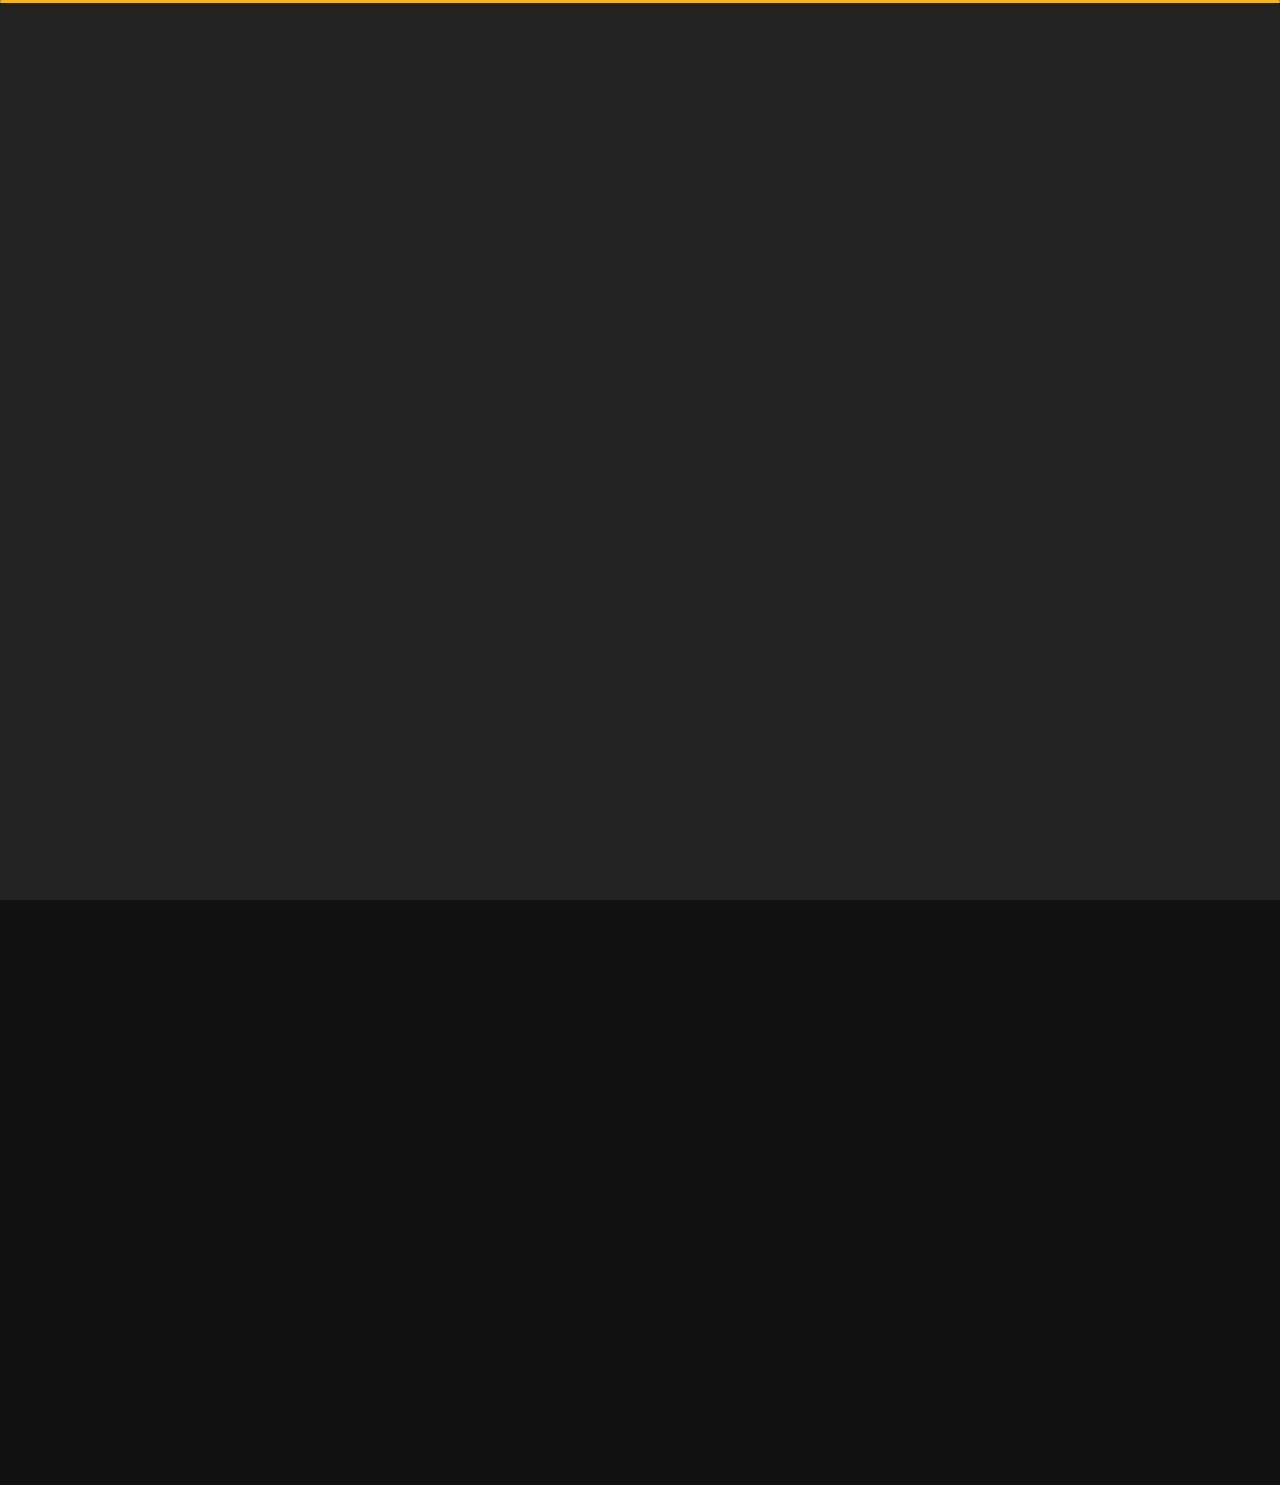
<file: index.html>
﻿<!DOCTYPE html>
<html lang="en">


<head>
    <meta charset="utf-8">
    <title> Personal Portfolio</title>
    <meta name="viewport" content="width=device-width, initial-scale=1">

    <!-- Template Google Fonts -->
    <link href="https://fonts.googleapis.com/css?family=Poppins:400,400i,500,500i,600,600i,700,700i,800,800i,900,900i" rel="stylesheet">
    <link href="https://fonts.googleapis.com/css?family=Open+Sans:300,400,400i,600,600i,700" rel="stylesheet">

    <!-- Template CSS Files -->
    <link href="css/bootstrap.min.css" rel="stylesheet">
    <link href="css/preloader.min.css" rel="stylesheet">
    <link href="css/circle.css" rel="stylesheet">
    <link href="css/font-awesome.min.css" rel="stylesheet">
    <link href="css/fm.revealator.jquery.min.css" rel="stylesheet">
    <link href="css/style.css" rel="stylesheet">
    <link rel="icon" 
      type="image/png" 
      href="favicon.ico">

    <!-- CSS Skin File -->
    <link href="css/skins/yellow.css" rel="stylesheet">

    <!-- Live Style Switcher - demo only -->
    <link rel="alternate stylesheet" type="text/css" title="blue" href="css/skins/blue.css" />
    <link rel="alternate stylesheet" type="text/css" title="green" href="css/skins/green.css" />
    <link rel="alternate stylesheet" type="text/css" title="yellow" href="css/skins/yellow.css" />
    <link rel="alternate stylesheet" type="text/css" title="blueviolet" href="css/skins/blueviolet.css" />
    <link rel="alternate stylesheet" type="text/css" title="goldenrod" href="css/skins/goldenrod.css" />
    <link rel="alternate stylesheet" type="text/css" title="magenta" href="css/skins/magenta.css" />
    <link rel="alternate stylesheet" type="text/css" title="orange" href="css/skins/orange.css" />
    <link rel="alternate stylesheet" type="text/css" title="purple" href="css/skins/purple.css" />
    <link rel="alternate stylesheet" type="text/css" title="red" href="css/skins/red.css" />
    <link rel="alternate stylesheet" type="text/css" title="yellowgreen" href="css/skins/yellowgreen.css" />
    <link rel="stylesheet" type="text/css" href="css/styleswitcher.css" />

    <!-- Modernizr JS File -->
    <script src="js/modernizr.custom.js"></script>
</head>

<body class="home">
<!-- Live Style Switcher Starts - demo only -->
<div id="switcher" class="">
    <div class="content-switcher">
        <h4>STYLE SWITCHER</h4>
        <ul>
            <li>
                <a href="#" onclick="setActiveStyleSheet('purple');" title="purple" class="color"><img src="img/styleswitcher/purple.png" alt="purple"/></a>
            </li>
            <li>
                <a href="#" onclick="setActiveStyleSheet('red');" title="red" class="color"><img src="img/styleswitcher/red.png" alt="red"/></a>
            </li>
            <li>
                <a href="#" onclick="setActiveStyleSheet('blueviolet');" title="blueviolet" class="color"><img src="img/styleswitcher/blueviolet.png" alt="blueviolet"/></a>
            </li>
            <li>
                <a href="#" onclick="setActiveStyleSheet('blue');" title="blue" class="color"><img src="img/styleswitcher/blue.png" alt="blue"/></a>
            </li>
            <li>
                <a href="#" onclick="setActiveStyleSheet('goldenrod');" title="goldenrod" class="color"><img src="img/styleswitcher/goldenrod.png" alt="goldenrod"/></a>
            </li>
            <li>
                <a href="#" onclick="setActiveStyleSheet('magenta');" title="magenta" class="color"><img src="img/styleswitcher/magenta.png" alt="magenta"/></a>
            </li>
            <li>
                <a href="#" onclick="setActiveStyleSheet('yellowgreen');" title="yellowgreen" class="color"><img src="img/styleswitcher/yellowgreen.png" alt="yellowgreen"/></a>
            </li>
            <li>
                <a href="#" onclick="setActiveStyleSheet('orange');" title="orange" class="color"><img src="img/styleswitcher/orange.png" alt="orange"/></a>
            </li>
            <li>
                <a href="#" onclick="setActiveStyleSheet('green');" title="green" class="color"><img src="img/styleswitcher/green.png" alt="green"/></a>
            </li>
            <li>
                <a href="#" onclick="setActiveStyleSheet('yellow');" title="yellow" class="color"><img src="img/styleswitcher/yellow.png" alt="yellow"/></a>
            </li>
        </ul>
           <div id="hideSwitcher">&times;</div>
    </div>
</div>
<div id="showSwitcher" class="styleSecondColor"><i class="fa fa-cog fa-spin"></i></div>
<!-- Live Style Switcher Ends - demo only -->
<!-- Header Starts -->
<header class="header" id="navbar-collapse-toggle">
    <!-- Fixed Navigation Starts -->
    <ul class="icon-menu d-none d-lg-block revealator-slideup revealator-once revealator-delay1">
        <li class="icon-box active">
            <i class="fa fa-home"></i>
            <a href="index.html">
                <h2>Home</h2>
            </a>
        </li>
        <li class="icon-box">
            <i class="fa fa-user"></i>
            <a href="about.html">
                <h2>About</h2>
            </a>
        </li>
        <li class="icon-box">
            <i class="fa fa-envelope-open"></i>
            <a href="contact.html">
                <h2>Contact</h2>
            </a>
        </li>
        <li class="icon-box">
            <i class="fa fa-joomla"></i>
            <a href="playground.html">
                <h2>PlayGround</h2>
            </a>
        </li>
    </ul>
    <!-- Fixed Navigation Ends -->
    <!-- Mobile Menu Starts -->
    <nav role="navigation" class="d-block d-lg-none">
        <div id="menuToggle">
            <input type="checkbox" />
            <span></span>
            <span></span>
            <span></span>
            <ul class="list-unstyled" id="menu">
                <li class="active"><a href="index.html"><i class="fa fa-home"></i><span>Home</span></a></li>
                <li><a href="about.html"><i class="fa fa-user"></i><span>About</span></a></li>
                <li><a href="contact.html"><i class="fa fa-envelope-open"></i><span>Contact</span></a></li>
                <li><a href="playground.html"><i class="fa fa-joomla"></i><span>Playground</span></a></li>
            </ul>
        </div>
    </nav>
    <!-- Mobile Menu Ends -->
</header>
<!-- Header Ends -->
<!-- Main Content Starts -->
<section class="container-fluid main-container container-home p-0 revealator-slideup revealator-once revealator-delay1">
    <div class="color-block d-none d-lg-block"></div>
    <div class="row home-details-container align-items-center">
        <div class="col-lg-4 bg position-fixed d-none d-lg-block"></div>
        <div class="col-12 col-lg-8 offset-lg-4 home-details text-left text-sm-center text-lg-left">
            <div>
                <img src="img/2.JPG" class="img-fluid main-img-mobile d-none d-sm-block d-lg-none" alt="my picture" />
                <h6 class="text-uppercase open-sans-font mb-0 d-block d-sm-none d-lg-block">hi there !</h6>
                <h1 class="text-uppercase poppins-font"><span>I'm</span> Shovan Samanta</h1>
                <p class="open-sans-font">I'm a Indian based web designer & front‑end developer focused on crafting clean & user‑friendly experiences, I am passionate about building excellent software that improves the lives of those around me.</p>
                <div class="content">
                    <div class="content__container">
                      <p class="content__container__text">
                        <b>I'm Also a</b>
                      </p>
                      <ul class="content__container__list">
                        <li class="content__container__list__item">Photographer</li>
                        <li class="content__container__list__item">Geek</li>
                        <li class="content__container__list__item">Vlogger</li>
                        <li class="content__container__list__item">Gym Freak</li>
                      </ul>
                    </div>
                  </div>
                <a href="about.html" class="btn btn-about">more about me</a>
            </div>
        </div>
    </div>
</section>
<!-- Main Content Ends -->

<!-- Template JS Files -->
<script src="js/jquery-3.5.0.min.js"></script>
<script src="js/styleswitcher.js"></script>
<script src="js/preloader.min.js"></script>
<script src="js/fm.revealator.jquery.min.js"></script>
<script src="js/imagesloaded.pkgd.min.js"></script>
<script src="js/masonry.pkgd.min.js"></script>
<script src="js/classie.js"></script>
<script src="js/cbpGridGallery.js"></script>
<script src="js/jquery.hoverdir.js"></script>
<script src="js/popper.min.js"></script>
<script src="js/bootstrap.js"></script>
<script src="js/custom.js"></script>

</body>

</html>
</file>
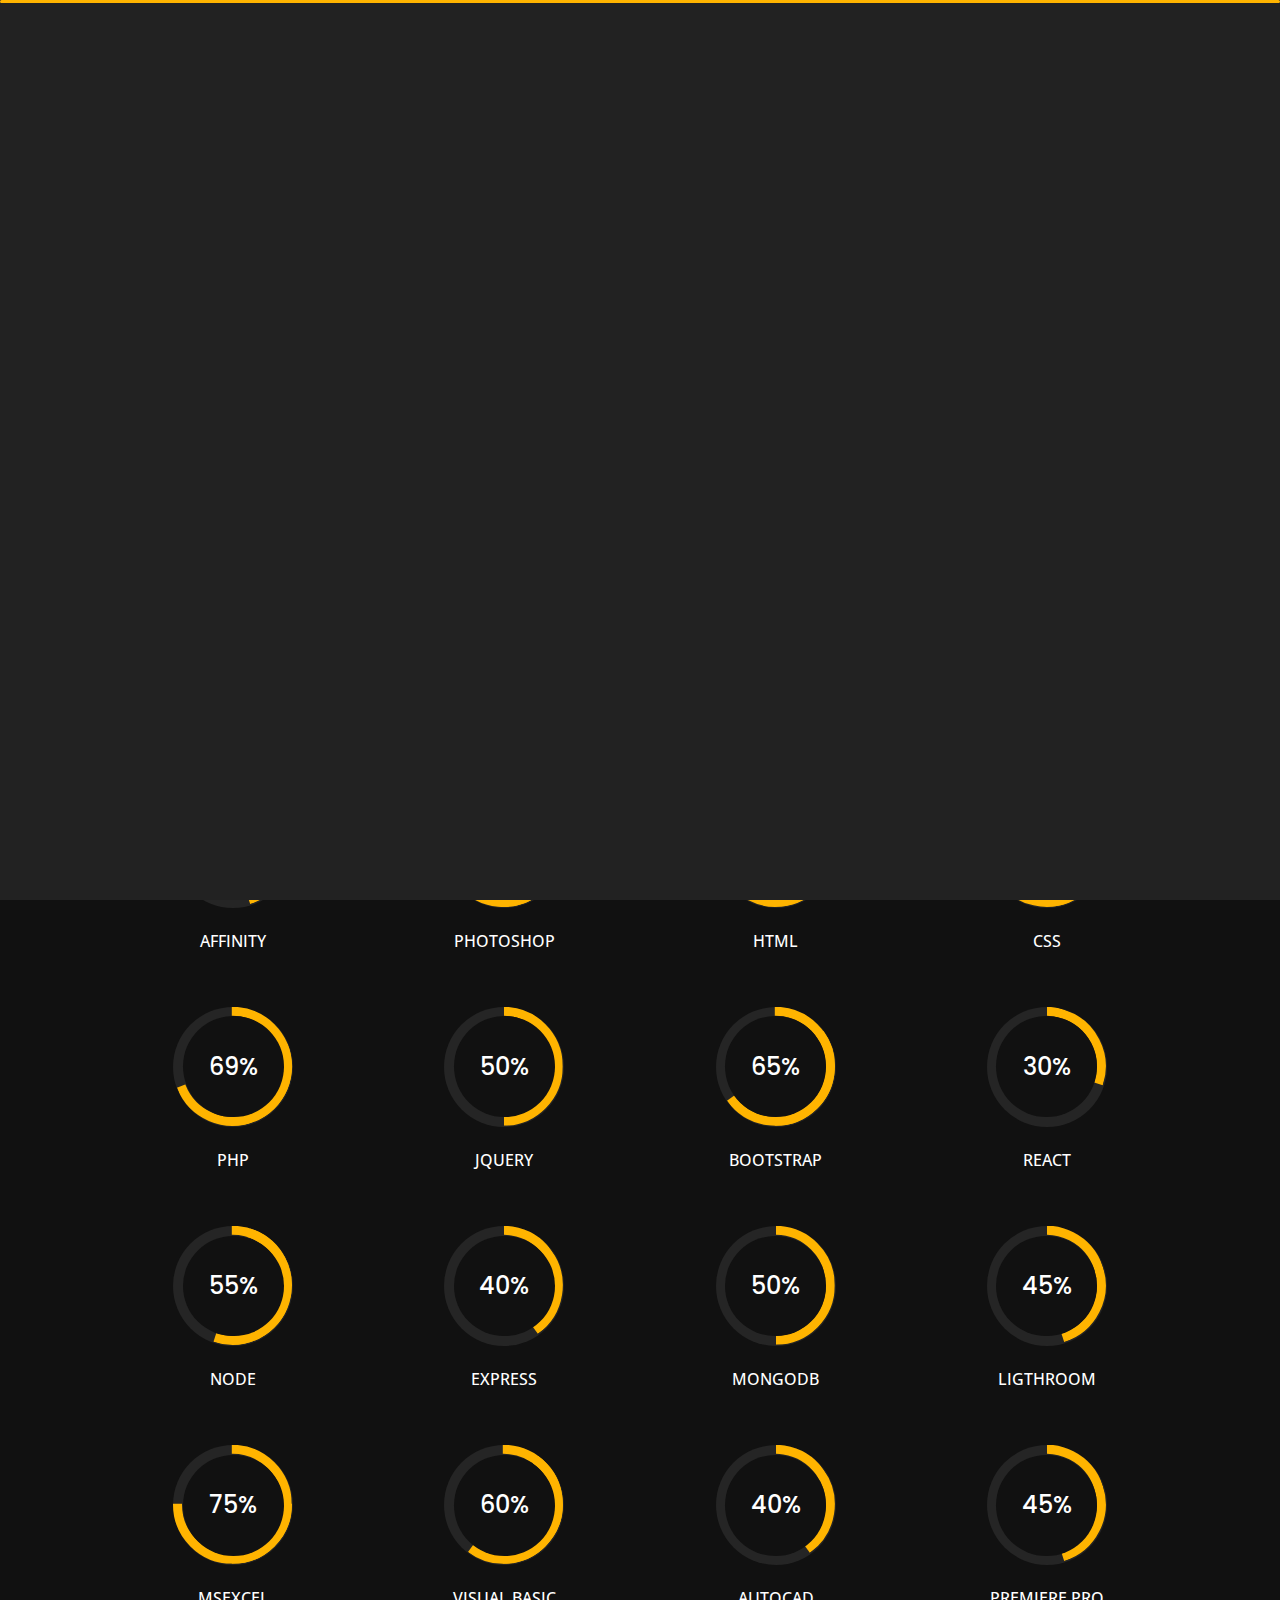
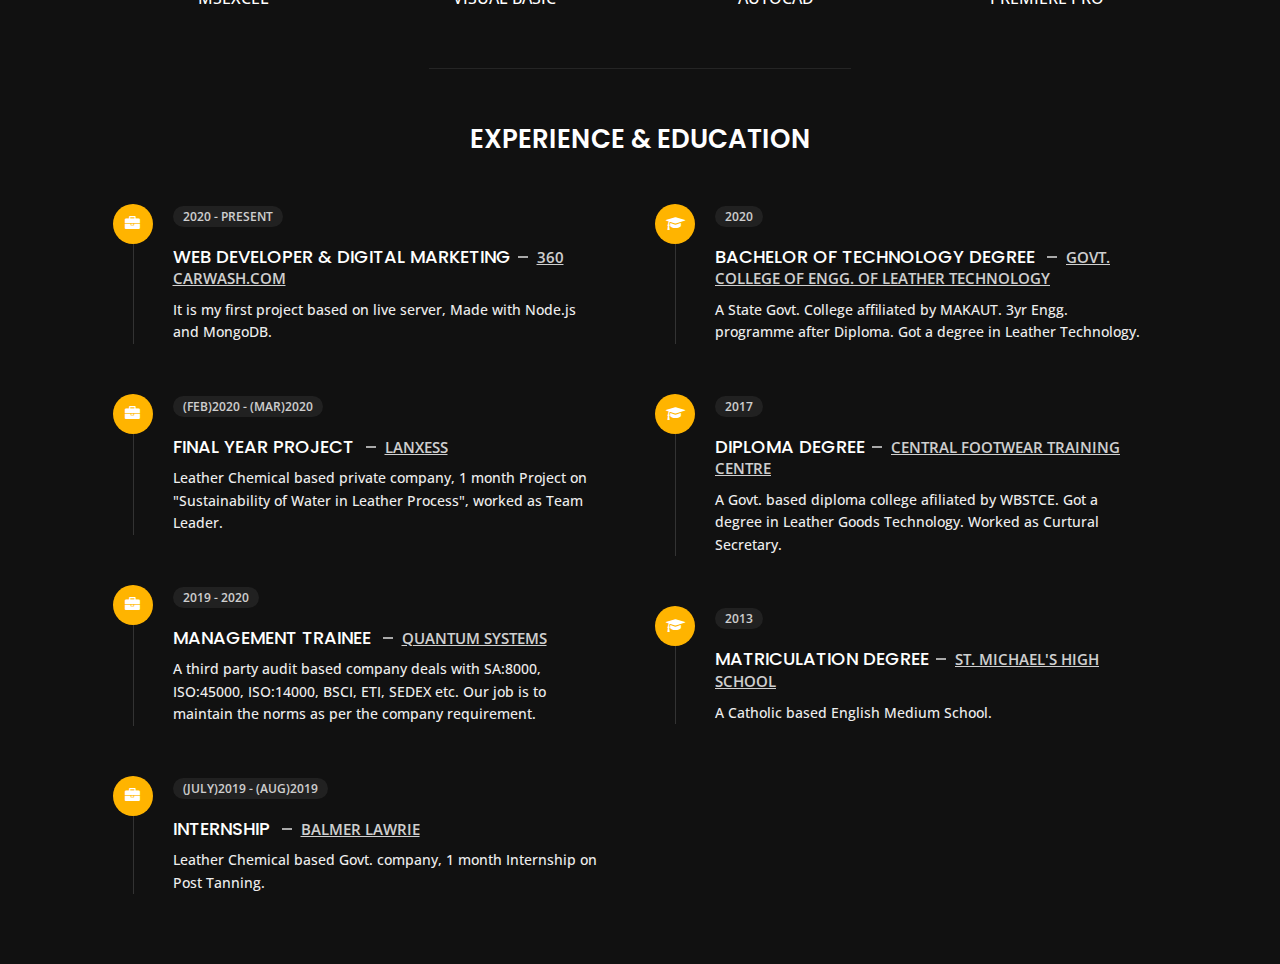
<file: about.html>
<!DOCTYPE html>
<html lang="en">


<head>
    <meta charset="utf-8">
    <title>Personal Portfolio</title>
    <meta name="viewport" content="width=device-width, initial-scale=1">

    <!-- Template Google Fonts -->
    <link href="https://fonts.googleapis.com/css?family=Poppins:400,400i,500,500i,600,600i,700,700i,800,800i,900,900i" rel="stylesheet">
    <link href="https://fonts.googleapis.com/css?family=Open+Sans:300,400,400i,600,600i,700" rel="stylesheet">

    <!-- Template CSS Files -->
    <link href="css/bootstrap.min.css" rel="stylesheet">
    <link href="css/preloader.min.css" rel="stylesheet">
    <link href="css/circle.css" rel="stylesheet">
    <link href="css/font-awesome.min.css" rel="stylesheet">
    <link href="css/fm.revealator.jquery.min.css" rel="stylesheet">
    <link href="css/style.css" rel="stylesheet">
    <link href="css/main.css" rel="stylesheet">


    <!-- CSS Skin File -->
    <link href="css/skins/yellow.css" rel="stylesheet">

    <!-- Live Style Switcher - demo only -->
    <link rel="alternate stylesheet" type="text/css" title="blue" href="css/skins/blue.css" />
    <link rel="alternate stylesheet" type="text/css" title="green" href="css/skins/green.css" />
    <link rel="alternate stylesheet" type="text/css" title="yellow" href="css/skins/yellow.css" />
    <link rel="alternate stylesheet" type="text/css" title="blueviolet" href="css/skins/blueviolet.css" />
    <link rel="alternate stylesheet" type="text/css" title="goldenrod" href="css/skins/goldenrod.css" />
    <link rel="alternate stylesheet" type="text/css" title="magenta" href="css/skins/magenta.css" />
    <link rel="alternate stylesheet" type="text/css" title="orange" href="css/skins/orange.css" />
    <link rel="alternate stylesheet" type="text/css" title="purple" href="css/skins/purple.css" />
    <link rel="alternate stylesheet" type="text/css" title="red" href="css/skins/red.css" />
    <link rel="alternate stylesheet" type="text/css" title="yellowgreen" href="css/skins/yellowgreen.css" />
    <link rel="stylesheet" type="text/css" href="css/styleswitcher.css" />

    <!-- Modernizr JS File -->
    <script src="js/modernizr.custom.js"></script>
</head>

<body class="about">
<!-- Live Style Switcher Starts - demo only -->
<div id="switcher" class="">
    <div class="content-switcher">
        <h4>STYLE SWITCHER</h4>
        <ul>
            <li>
                <a href="#" onclick="setActiveStyleSheet('purple');" title="purple" class="color"><img src="img/styleswitcher/purple.png" alt="purple"/></a>
            </li>
            <li>
                <a href="#" onclick="setActiveStyleSheet('red');" title="red" class="color"><img src="img/styleswitcher/red.png" alt="red"/></a>
            </li>
            <li>
                <a href="#" onclick="setActiveStyleSheet('blueviolet');" title="blueviolet" class="color"><img src="img/styleswitcher/blueviolet.png" alt="blueviolet"/></a>
            </li>
            <li>
                <a href="#" onclick="setActiveStyleSheet('blue');" title="blue" class="color"><img src="img/styleswitcher/blue.png" alt="blue"/></a>
            </li>
            <li>
                <a href="#" onclick="setActiveStyleSheet('goldenrod');" title="goldenrod" class="color"><img src="img/styleswitcher/goldenrod.png" alt="goldenrod"/></a>
            </li>
            <li>
                <a href="#" onclick="setActiveStyleSheet('magenta');" title="magenta" class="color"><img src="img/styleswitcher/magenta.png" alt="magenta"/></a>
            </li>
            <li>
                <a href="#" onclick="setActiveStyleSheet('yellowgreen');" title="yellowgreen" class="color"><img src="img/styleswitcher/yellowgreen.png" alt="yellowgreen"/></a>
            </li>
            <li>
                <a href="#" onclick="setActiveStyleSheet('orange');" title="orange" class="color"><img src="img/styleswitcher/orange.png" alt="orange"/></a>
            </li>
            <li>
                <a href="#" onclick="setActiveStyleSheet('green');" title="green" class="color"><img src="img/styleswitcher/green.png" alt="green"/></a>
            </li>
            <li>
                <a href="#" onclick="setActiveStyleSheet('yellow');" title="yellow" class="color"><img src="img/styleswitcher/yellow.png" alt="yellow"/></a>
            </li>
        </ul>

        <div id="hideSwitcher">&times;</div>
    </div>

</div>
<div id="showSwitcher" class="styleSecondColor"><i class="fa fa-cog fa-spin"></i></div>
<!-- Live Style Switcher Ends - demo only -->
<!-- Header Starts -->
<header class="header" id="navbar-collapse-toggle">
    <!-- Fixed Navigation Starts -->
    <ul class="icon-menu d-none d-lg-block revealator-slideup revealator-once revealator-delay1">
        <li class="icon-box">
            <i class="fa fa-home"></i>
            <a href="index.html">
                <h2>Home</h2>
            </a>
        </li>
        <li class="icon-box active">
            <i class="fa fa-user"></i>
            <a href="about.html">
                <h2>About</h2>
            </a>
        </li>
        <li class="icon-box">
            <i class="fa fa-envelope-open"></i>
            <a href="contact.html">
                <h2>Contact</h2>
            </a>
        </li>
        <li class="icon-box">
            <i class="fa fa-joomla"></i>
            <a href="playground.html">
                <h2>PlayGround</h2>
            </a>
        </li>
    </ul>
    <!-- Fixed Navigation Ends -->
    <!-- Mobile Menu Starts -->
    <nav role="navigation" class="d-block d-lg-none">
        <div id="menuToggle">
            <input type="checkbox" />
            <span></span>
            <span></span>
            <span></span>
            <ul class="list-unstyled" id="menu">
                <li><a href="index.html"><i class="fa fa-home"></i><span>Home</span></a></li>
                <li class="active"><a href="about.html"><i class="fa fa-user"></i><span>About</span></a></li>
                <li><a href="contact.html"><i class="fa fa-envelope-open"></i><span>Contact</span></a></li>
                <li><a href="playground.html"><i class="fa fa-joomla"></i><span>Playground</span></a></li>
            </ul>
        </div>
    </nav>
    <!-- Mobile Menu Ends -->
</header>
<!-- Header Ends -->
<!-- Page Title Starts -->
<section class="title-section text-left text-sm-center revealator-slideup revealator-once revealator-delay1">
    <h1>ABOUT <span>ME</span></h1>
    <span class="title-bg">Resume</span>
</section>
<!-- Page Title Ends -->
<!-- Main Content Starts -->
<section class="main-content revealator-slideup revealator-once revealator-delay1">
    <div class="container">
        <div class="row">
            <!-- Personal Info Starts -->
            <div class="col-12 col-lg-5 col-xl-6">
                <div class="row">
                    <div class="col-12">
                        <h3 class="text-uppercase custom-title mb-0 ft-wt-600">personal infos</h3>
                    </div>
                    <div class="col-12 d-block d-sm-none">
                        <img src="img/img-mobile.JPG" class="img-fluid main-img-mobile" alt="my picture" />
                    </div>
                    <div class="col-6">
                        <ul class="about-list list-unstyled open-sans-font">
                            <li> <span class="title">first name :</span> <span class="value d-block d-sm-inline-block d-lg-block d-xl-inline-block">Shovan</span> </li>
                            <li> <span class="title">last name :</span> <span class="value d-block d-sm-inline-block d-lg-block d-xl-inline-block">Samanta</span> </li>
                            <li> <span class="title">Age :</span> <span class="value d-block d-sm-inline-block d-lg-block d-xl-inline-block">24 Years</span> </li>
                            <li> <span class="title">Nationality :</span> <span class="value d-block d-sm-inline-block d-lg-block d-xl-inline-block">Indian</span> </li>
                            <li> <span class="title">Freelance :</span> <span class="value d-block d-sm-inline-block d-lg-block d-xl-inline-block">Available</span> </li>
                        </ul>
                    </div>
                    <div class="col-6">
                        <ul class="about-list list-unstyled open-sans-font">
                            <li> <span class="title">Address :</span> <span class="value d-block d-sm-inline-block d-lg-block d-xl-inline-block">West Bengal</span> </li>
                            <li> <span class="title">Phone :</span> <span class="value d-block d-sm-inline-block d-lg-block d-xl-inline-block">+919851862868</span> </li>
                            <li> <span class="title">Email :</span> <span class="value d-block d-sm-inline-block d-lg-block d-xl-inline-block">shovan520@gmail.com</span> </li>
                            <li> <span class="title">Skype :</span> <span class="value d-block d-sm-inline-block d-lg-block d-xl-inline-block">live:.cid.5125c1d58f9e4fdb</span> </li>
                            <li> <span class="title">Langages :</span> <span class="value d-block d-sm-inline-block d-lg-block d-xl-inline-block">English, Hindi, Bengali</span> </li>
                        </ul>
                    </div>
                    <div class="col-12 mt-3">
                        <a href="img/CV of Shovan Samanta.doc" download="shovansamanta" class="btn btn-download">Download CV</a>
                    </div>
                </div>
            </div>
            <!-- Personal Info Ends -->
            <!-- Boxes Starts -->
            <div class="col-12 col-lg-7 col-xl-6 mt-5 mt-lg-0">
                <div class="row">
                    <div class="col-6">
                        <div class="box-stats with-margin">
                            <h3 class="poppins-font position-relative">1</h3>
                            <p class="open-sans-font m-0 position-relative text-uppercase">years of <span class="d-block">experience</span></p>
                        </div>
                    </div>
                    <div class="col-6">
                        <div class="box-stats with-margin">
                            <h3 class="poppins-font position-relative">6</h3>
                            <p class="open-sans-font m-0 position-relative text-uppercase">completed <span class="d-block">projects</span></p>
                        </div>
                    </div>
                    
                    <div class="col-6">
                        <div class="brand">
                            <a href="https://personalportfolioshovan520.herokuapp.com/index.html" target="_blank"><img src="img/2.png" class="image-circle" alt="Shovan Samanta - Web Designer & Developer" /></a>
        <div class="brand-label">
          <svg xmlns="http://www.w3.org/2000/svg" xmlns:xlink="http://www.w3.org/1999/xlink" viewBox="0 0 300 300" aria-hidden="true">
            <defs>
              <path id="a" d="M90 150a60 60 0 01120 0 60 60 0 01-120 0" />
            </defs>
            <use xlink:href="#a" fill="none" /><text>
              <textPath xlink:href="#a"> Shovan Samanta &bull; Web Designer &amp; Developer &bull;</textPath>
            </text>
          </svg>
        </div>
                        </div>
                    </div>

                    <div class="col-6">
                        <div class="box-stats">
                            <h3 class="poppins-font position-relative">3</h3>
                            <p class="open-sans-font m-0 position-relative text-uppercase">awards <span class="d-block">won</span></p>
                        </div>
                    </div>
                </div>
            </div>
            <!-- Boxes Ends -->
        </div>
        <hr class="separator">
        <!-- Skills Starts -->
        <div class="row">
            <div class="col-12">
                <h3 class="text-uppercase pb-4 pb-sm-5 mb-3 mb-sm-0 text-left text-sm-center custom-title ft-wt-600">My Skills</h3>
            </div>
            <div class="col-6 col-md-3 mb-3 mb-sm-5">
                <div class="c100 p45">
                    <span>45%</span>
                    <div class="slice">
                        <div class="bar"></div>
                        <div class="fill"></div>
                    </div>
                </div>
                <h6 class="text-uppercase open-sans-font text-center mt-2 mt-sm-4">affinity</h6>
            </div>
            <div class="col-6 col-md-3 mb-3 mb-sm-5">
                <div class="c100 p89">
                    <span>89%</span>
                    <div class="slice">
                        <div class="bar"></div>
                        <div class="fill"></div>
                    </div>
                </div>
                <h6 class="text-uppercase open-sans-font text-center mt-2 mt-sm-4">photoshop</h6>
            </div>
            <div class="col-6 col-md-3 mb-3 mb-sm-5">
                <div class="c100 p70">
                    <span>70%</span>
                    <div class="slice">
                        <div class="bar"></div>
                        <div class="fill"></div>
                    </div>
                </div>
                <h6 class="text-uppercase open-sans-font text-center mt-2 mt-sm-4">html</h6>
            </div>
            <div class="col-6 col-md-3 mb-3 mb-sm-5">
                <div class="c100 p66">
                    <span>66%</span>
                    <div class="slice">
                        <div class="bar"></div>
                        <div class="fill"></div>
                    </div>
                </div>
                <h6 class="text-uppercase open-sans-font text-center mt-2 mt-sm-4">css</h6>
            </div>
            <div class="col-6 col-md-3 mb-3 mb-sm-5">
                <div class="c100 p69">
                    <span>69%</span>
                    <div class="slice">
                        <div class="bar"></div>
                        <div class="fill"></div>
                    </div>
                </div>
                <h6 class="text-uppercase open-sans-font text-center mt-2 mt-sm-4">php</h6>
            </div>
            <div class="col-6 col-md-3 mb-3 mb-sm-5">
                <div class="c100 p50">
                    <span>50%</span>
                    <div class="slice">
                        <div class="bar"></div>
                        <div class="fill"></div>
                    </div>
                </div>
                <h6 class="text-uppercase open-sans-font text-center mt-2 mt-sm-4">jquery</h6>
            </div>
            <div class="col-6 col-md-3 mb-3 mb-sm-5">
                <div class="c100 p65">
                    <span>65%</span>
                    <div class="slice">
                        <div class="bar"></div>
                        <div class="fill"></div>
                    </div>
                </div>
                <h6 class="text-uppercase open-sans-font text-center mt-2 mt-sm-4">bootstrap</h6>
            </div>
            <div class="col-6 col-md-3 mb-3 mb-sm-5">
                <div class="c100 p30">
                    <span>30%</span>
                    <div class="slice">
                        <div class="bar"></div>
                        <div class="fill"></div>
                    </div>
                </div>
                <h6 class="text-uppercase open-sans-font text-center mt-2 mt-sm-4">react</h6>
            </div>
            <div class="col-6 col-md-3 mb-3 mb-sm-5">
                <div class="c100 p55">
                    <span>55%</span>
                    <div class="slice">
                        <div class="bar"></div>
                        <div class="fill"></div>
                    </div>
                </div>
                <h6 class="text-uppercase open-sans-font text-center mt-2 mt-sm-4">node</h6>
            </div>
            <div class="col-6 col-md-3 mb-3 mb-sm-5">
                <div class="c100 p40">
                    <span>40%</span>
                    <div class="slice">
                        <div class="bar"></div>
                        <div class="fill"></div>
                    </div>
                </div>
                <h6 class="text-uppercase open-sans-font text-center mt-2 mt-sm-4">express</h6>
            </div>
            <div class="col-6 col-md-3 mb-3 mb-sm-5">
                <div class="c100 p50">
                    <span>50%</span>
                    <div class="slice">
                        <div class="bar"></div>
                        <div class="fill"></div>
                    </div>
                </div>
                <h6 class="text-uppercase open-sans-font text-center mt-2 mt-sm-4">mongodb</h6>
            </div>
            <div class="col-6 col-md-3 mb-3 mb-sm-5">
                <div class="c100 p45">
                    <span>45%</span>
                    <div class="slice">
                        <div class="bar"></div>
                        <div class="fill"></div>
                    </div>
                </div>
                <h6 class="text-uppercase open-sans-font text-center mt-2 mt-sm-4">ligthroom</h6>
            </div>
            <div class="col-6 col-md-3 mb-3 mb-sm-5">
                <div class="c100 p75">
                    <span>75%</span>
                    <div class="slice">
                        <div class="bar"></div>
                        <div class="fill"></div>
                    </div>
                </div>
                <h6 class="text-uppercase open-sans-font text-center mt-2 mt-sm-4">msexcel</h6>
            </div>
            <div class="col-6 col-md-3 mb-3 mb-sm-5">
                <div class="c100 p60">
                    <span>60%</span>
                    <div class="slice">
                        <div class="bar"></div>
                        <div class="fill"></div>
                    </div>
                </div>
                <h6 class="text-uppercase open-sans-font text-center mt-2 mt-sm-4">visual basic</h6>
            </div>
            <div class="col-6 col-md-3 mb-3 mb-sm-5">
                <div class="c100 p40">
                    <span>40%</span>
                    <div class="slice">
                        <div class="bar"></div>
                        <div class="fill"></div>
                    </div>
                </div>
                <h6 class="text-uppercase open-sans-font text-center mt-2 mt-sm-4">autocad</h6>
            </div>
            <div class="col-6 col-md-3 mb-3 mb-sm-5">
                <div class="c100 p45">
                    <span>45%</span>
                    <div class="slice">
                        <div class="bar"></div>
                        <div class="fill"></div>
                    </div>
                </div>
                <h6 class="text-uppercase open-sans-font text-center mt-2 mt-sm-4">premiere pro</h6>
            </div>
        </div>
        <!-- Skills Ends -->
        <hr class="separator mt-1">
        <!-- Experience & Education Starts -->
        <div class="row">
            <div class="col-12">
                <h3 class="text-uppercase pb-5 mb-0 text-left text-sm-center custom-title ft-wt-600">Experience <span>&</span> Education</h3>
            </div>
            <div class="col-lg-6 m-15px-tb">
                <div class="resume-box">
                    <ul>
                        <li>
                            <div class="icon">
                                <i class="fa fa-briefcase"></i>
                            </div>
                            <span class="time open-sans-font text-uppercase">2020 - Present</span>
                            <h5 class="poppins-font text-uppercase">Web Developer & Digital Marketing<span class="place open-sans-font"><u>360 CarWash.com</u></span></h5>
                            <p class="open-sans-font">It is my first project based on live server, Made with Node.js and MongoDB.</p>
                        </li>
                        <li>
                            <div class="icon">
                                <i class="fa fa-briefcase"></i>
                            </div>
                            <span class="time open-sans-font text-uppercase">(Feb)2020 - (Mar)2020</span>
                            <h5 class="poppins-font text-uppercase">Final Year Project <span class="place open-sans-font"><u>Lanxess</u></span></h5>
                            <p class="open-sans-font">Leather Chemical based private company, 1 month Project on "Sustainability of Water in Leather Process", worked as Team Leader.</p>
                        </li>
                        <li>
                            <div class="icon">
                                <i class="fa fa-briefcase"></i>
                            </div>
                            <span class="time open-sans-font text-uppercase">2019 - 2020</span>
                            <h5 class="poppins-font text-uppercase">Management Trainee <span class="place open-sans-font"><u>Quantum Systems</u></span></h5>
                            <p class="open-sans-font">A third party audit based company deals with SA:8000, ISO:45000, ISO:14000, BSCI, ETI, SEDEX etc. Our job is to maintain the norms as per the company requirement.</p>
                        </li>
                        <li>
                            <div class="icon">
                                <i class="fa fa-briefcase"></i>
                            </div>
                            <span class="time open-sans-font text-uppercase">(July)2019 - (Aug)2019</span>
                            <h5 class="poppins-font text-uppercase">Internship <span class="place open-sans-font"><u>Balmer Lawrie</u></span></h5>
                            <p class="open-sans-font">Leather Chemical based Govt. company, 1 month Internship on Post Tanning.</p>
                        </li>
                        
                    </ul>
                </div>
            </div>
            <div class="col-lg-6 m-15px-tb">
                <div class="resume-box">
                    <ul>
                        <li>
                            <div class="icon">
                                <i class="fa fa-graduation-cap"></i>
                            </div>
                            <span class="time open-sans-font text-uppercase">2020</span>
                            <h5 class="poppins-font text-uppercase">Bachelor of Technology Degree <span class="place open-sans-font"><u>Govt. College of Engg. of Leather Technology</u></span></h5>
                            <p class="open-sans-font">A State Govt. College affiliated by MAKAUT. 3yr Engg. programme after Diploma. Got a degree in Leather Technology.</p>
                        </li>
                        <li>
                            <div class="icon">
                                <i class="fa fa-graduation-cap"></i>
                            </div>
                            <span class="time open-sans-font text-uppercase">2017</span>
                            <h5 class="poppins-font text-uppercase">Diploma Degree<span class="place open-sans-font"><u>Central Footwear Training Centre</u></span></h5>
                            <p class="open-sans-font">A Govt. based diploma college afiliated by WBSTCE. Got a degree in Leather Goods Technology. Worked as Curtural Secretary.</p>
                        </li>
                        <li>
                            <div class="icon">
                                <i class="fa fa-graduation-cap"></i>
                            </div>
                            <span class="time open-sans-font text-uppercase">2013</span>
                            <h5 class="poppins-font text-uppercase">Matriculation Degree<span class="place open-sans-font"><u>St. Michael's High School</u></span></h5>
                            <p class="open-sans-font">A Catholic based English Medium School.</p>
                        </li>
                    </ul>
                </div>
            </div>
        </div>
        <!-- Experience & Education Ends -->
    </div>
</section>
<!-- Main Content Ends -->

<!-- Template JS Files -->
<script src="js/jquery-3.5.0.min.js"></script>
<script src="js/styleswitcher.js"></script>
<script src="js/preloader.min.js"></script>
<script src="js/fm.revealator.jquery.min.js"></script>
<script src="js/imagesloaded.pkgd.min.js"></script>
<script src="js/masonry.pkgd.min.js"></script>
<script src="js/classie.js"></script>
<script src="js/cbpGridGallery.js"></script>
<script src="js/jquery.hoverdir.js"></script>
<script src="js/popper.min.js"></script>
<script src="js/bootstrap.js"></script>
<script src="js/custom.js"></script>

</body>


</html>
</file>
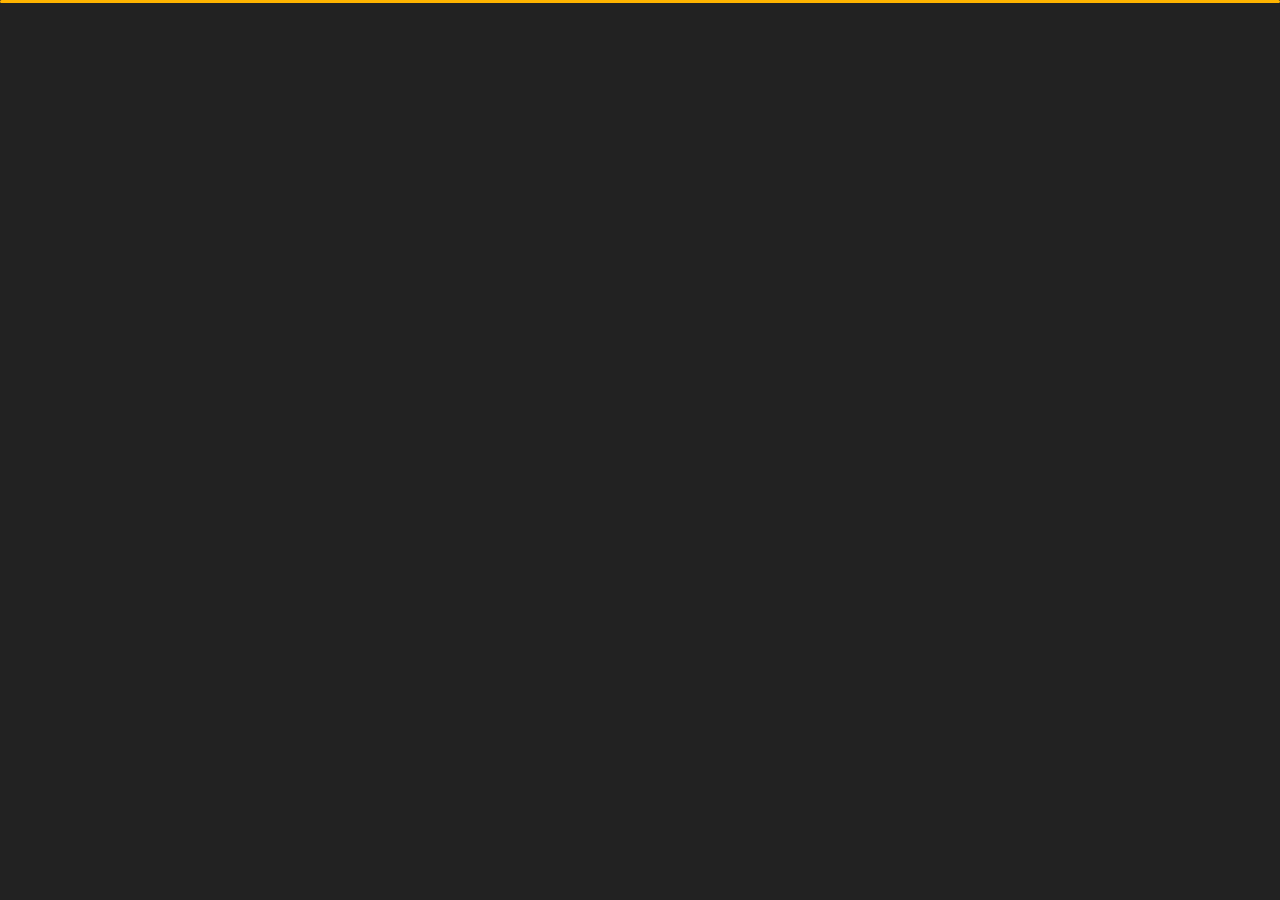
<file: playground.html>
﻿<!DOCTYPE html>
<html lang="en">


<head>
    <meta charset="utf-8">
    <title>Playground - Personal Portfolio</title>
    <meta name="viewport" content="width=device-width, initial-scale=1">

    <!-- Template Google Fonts -->
    <link href="https://fonts.googleapis.com/css?family=Poppins:400,400i,500,500i,600,600i,700,700i,800,800i,900,900i" rel="stylesheet">
    <link href="https://fonts.googleapis.com/css?family=Open+Sans:300,400,400i,600,600i,700" rel="stylesheet">

    <!-- Template CSS Files -->
    <link href="css/bootstrap.min.css" rel="stylesheet">
    <link href="css/preloader.min.css" rel="stylesheet">
    <link href="css/circle.css" rel="stylesheet">
    <link href="css/font-awesome.min.css" rel="stylesheet">
    <link href="css/fm.revealator.jquery.min.css" rel="stylesheet">
    <link href="css/style.css" rel="stylesheet">

    <!-- CSS Skin File -->
    <link href="css/skins/yellow.css" rel="stylesheet">

    <!-- Live Style Switcher - demo only -->
    <link rel="alternate stylesheet" type="text/css" title="blue" href="css/skins/blue.css" />
    <link rel="alternate stylesheet" type="text/css" title="green" href="css/skins/green.css" />
    <link rel="alternate stylesheet" type="text/css" title="yellow" href="css/skins/yellow.css" />
    <link rel="alternate stylesheet" type="text/css" title="blueviolet" href="css/skins/blueviolet.css" />
    <link rel="alternate stylesheet" type="text/css" title="goldenrod" href="css/skins/goldenrod.css" />
    <link rel="alternate stylesheet" type="text/css" title="magenta" href="css/skins/magenta.css" />
    <link rel="alternate stylesheet" type="text/css" title="orange" href="css/skins/orange.css" />
    <link rel="alternate stylesheet" type="text/css" title="purple" href="css/skins/purple.css" />
    <link rel="alternate stylesheet" type="text/css" title="red" href="css/skins/red.css" />
    <link rel="alternate stylesheet" type="text/css" title="yellowgreen" href="css/skins/yellowgreen.css" />
    <link rel="stylesheet" type="text/css" href="css/styleswitcher.css" />

    <!-- Modernizr JS File -->
    <script src="js/modernizr.custom.js"></script>
</head>

<body class="blog">
<!-- Live Style Switcher Starts - demo only -->
<div id="switcher" class="">
    <div class="content-switcher">
        <h4>STYLE SWITCHER</h4>
        <ul>
            <li>
                <a href="#" onclick="setActiveStyleSheet('purple');" title="purple" class="color"><img src="img/styleswitcher/purple.png" alt="purple"/></a>
            </li>
            <li>
                <a href="#" onclick="setActiveStyleSheet('red');" title="red" class="color"><img src="img/styleswitcher/red.png" alt="red"/></a>
            </li>
            <li>
                <a href="#" onclick="setActiveStyleSheet('blueviolet');" title="blueviolet" class="color"><img src="img/styleswitcher/blueviolet.png" alt="blueviolet"/></a>
            </li>
            <li>
                <a href="#" onclick="setActiveStyleSheet('blue');" title="blue" class="color"><img src="img/styleswitcher/blue.png" alt="blue"/></a>
            </li>
            <li>
                <a href="#" onclick="setActiveStyleSheet('goldenrod');" title="goldenrod" class="color"><img src="img/styleswitcher/goldenrod.png" alt="goldenrod"/></a>
            </li>
            <li>
                <a href="#" onclick="setActiveStyleSheet('magenta');" title="magenta" class="color"><img src="img/styleswitcher/magenta.png" alt="magenta"/></a>
            </li>
            <li>
                <a href="#" onclick="setActiveStyleSheet('yellowgreen');" title="yellowgreen" class="color"><img src="img/styleswitcher/yellowgreen.png" alt="yellowgreen"/></a>
            </li>
            <li>
                <a href="#" onclick="setActiveStyleSheet('orange');" title="orange" class="color"><img src="img/styleswitcher/orange.png" alt="orange"/></a>
            </li>
            <li>
                <a href="#" onclick="setActiveStyleSheet('green');" title="green" class="color"><img src="img/styleswitcher/green.png" alt="green"/></a>
            </li>
            <li>
                <a href="#" onclick="setActiveStyleSheet('yellow');" title="yellow" class="color"><img src="img/styleswitcher/yellow.png" alt="yellow"/></a>
            </li>
        </ul>

       <div id="hideSwitcher">&times;</div>
    </div>
</div>
<div id="showSwitcher" class="styleSecondColor"><i class="fa fa-cog fa-spin"></i></div>
<!-- Live Style Switcher Ends - demo only -->
<!-- Header Starts -->
<header class="header" id="navbar-collapse-toggle">
    <!-- Fixed Navigation Starts -->
    <ul class="icon-menu d-none d-lg-block revealator-slideup revealator-once revealator-delay1">
        <li class="icon-box">
            <i class="fa fa-home"></i>
            <a href="index.html">
                <h2>Home</h2>
            </a>
        </li>
        <li class="icon-box">
            <i class="fa fa-user"></i>
            <a href="about.html">
                <h2>About</h2>
            </a>
        </li>
        <li class="icon-box">
            <i class="fa fa-envelope-open"></i>
            <a href="contact.html">
                <h2>Contact</h2>
            </a>
        </li>
        <li class="icon-box active">
            <i class="fa fa-joomla"></i>
            <a href="playground.html">
                <h2>PlayGround</h2>
            </a>
        </li>
    </ul>
    <!-- Fixed Navigation Ends -->
    <!-- Mobile Menu Starts -->
    <nav role="navigation" class="d-block d-lg-none">
        <div id="menuToggle">
            <input type="checkbox" />
            <span></span>
            <span></span>
            <span></span>
            <ul class="list-unstyled" id="menu">
                <li><a href="index.html"><i class="fa fa-home"></i><span>Home</span></a></li>
                <li><a href="about.html"><i class="fa fa-user"></i><span>About</span></a></li>
                <li><a href="contact.html"><i class="fa fa-envelope-open"></i><span>Contact</span></a></li>
                <li class="active"><a href="playground.html"><i class="fa fa-joomla"></i><span>Playground</span></a></li>
            </ul>
        </div>
    </nav>
    <!-- Mobile Menu Ends -->
</header>
<!-- Header Ends -->
<!-- Page Title Starts -->
<section class="title-section text-left text-sm-center revealator-slideup revealator-once revealator-delay1">
    <h1>my <span>Playground</span></h1>
    <span class="title-bg">posts</span>
</section>
<!-- Page Title Ends -->
<!-- Main Content Starts -->
<section class="main-content revealator-slideup revealator-once revealator-delay1">
    <div class="container">
        <!-- Articles Starts -->
        <div class="row">
            <!-- Article Starts -->
            <div class="col-12 col-md-6 col-lg-6 col-xl-4 mb-30">
                <article class="post-container">
                    <div class="post-thumb">
                        <a href="https://modeldecalshooter.herokuapp.com/index.html" class="d-block position-relative overflow-hidden">
                            <img src="img/blog/blog1.PNG" class="img-fluid" alt="Blog1">
                        </a>
                    </div>
                    <div class="post-content">
                        <div class="entry-header">
                            <h3><a href="">3D Model For Decal Shooter</a></h3>
                        </div>
                        <div class="entry-content open-sans-font">
                            <p>Made with Three.js for practicing of 3D model in website.. Source Code - Open
                            </p>
                        </div>
                    </div>
                </article>
            </div>

            <div class="col-12 col-md-6 col-lg-6 col-xl-4 mb-30">
            <article class="post-container">
                <div class="post-thumb">
                    <a href="https://adidaslogogo3d.herokuapp.com/index.html" class="d-block position-relative overflow-hidden">
                        <img src="img/blog/blog2.PNG" class="img-fluid" alt="Blog1">
                    </a>
                </div>
                <div class="post-content">
                    <div class="entry-header">
                        <h3><a href="">3D Adidas Logo</a></h3>
                    </div>
                    <div class="entry-content open-sans-font">
                        <p>Made with Photoshop to convert the jpg file into png then converted to 3d in Blender then made with three.js.
                        </p>
                    </div>
                </div>
            </article>
            </div>
            
            <!-- Article Ends -->
            <!-- Pagination Starts -->
            <div class="col-12 mt-4">
                <nav aria-label="Page navigation example">
                    <ul class="pagination justify-content-center mb-0">
                     
                    </ul>
                </nav>
            </div>
            <!-- Pagination Ends -->
        </div>
        <!-- Articles Ends -->
    </div>

</section>

<!-- Template JS Files -->
<script src="js/jquery-3.5.0.min.js"></script>
<script src="js/styleswitcher.js"></script>
<script src="js/preloader.min.js"></script>
<script src="js/fm.revealator.jquery.min.js"></script>
<script src="js/imagesloaded.pkgd.min.js"></script>
<script src="js/masonry.pkgd.min.js"></script>
<script src="js/classie.js"></script>
<script src="js/cbpGridGallery.js"></script>
<script src="js/jquery.hoverdir.js"></script>
<script src="js/popper.min.js"></script>
<script src="js/bootstrap.js"></script>
<script src="js/custom.js"></script>

</body>


</html>
</file>
<file: css/circle.css>
.rect-auto,
.c100.p51 .slice,
.c100.p52 .slice,
.c100.p53 .slice,
.c100.p54 .slice,
.c100.p55 .slice,
.c100.p56 .slice,
.c100.p57 .slice,
.c100.p58 .slice,
.c100.p59 .slice,
.c100.p60 .slice,
.c100.p61 .slice,
.c100.p62 .slice,
.c100.p63 .slice,
.c100.p64 .slice,
.c100.p65 .slice,
.c100.p66 .slice,
.c100.p67 .slice,
.c100.p68 .slice,
.c100.p69 .slice,
.c100.p70 .slice,
.c100.p71 .slice,
.c100.p72 .slice,
.c100.p73 .slice,
.c100.p74 .slice,
.c100.p75 .slice,
.c100.p76 .slice,
.c100.p77 .slice,
.c100.p78 .slice,
.c100.p79 .slice,
.c100.p80 .slice,
.c100.p81 .slice,
.c100.p82 .slice,
.c100.p83 .slice,
.c100.p84 .slice,
.c100.p85 .slice,
.c100.p86 .slice,
.c100.p87 .slice,
.c100.p88 .slice,
.c100.p89 .slice,
.c100.p90 .slice,
.c100.p91 .slice,
.c100.p92 .slice,
.c100.p93 .slice,
.c100.p94 .slice,
.c100.p95 .slice,
.c100.p96 .slice,
.c100.p97 .slice,
.c100.p98 .slice,
.c100.p99 .slice,
.c100.p100 .slice {
  clip: rect(auto, auto, auto, auto);
}
.pie,
.c100 .bar,
.c100.p51 .fill,
.c100.p52 .fill,
.c100.p53 .fill,
.c100.p54 .fill,
.c100.p55 .fill,
.c100.p56 .fill,
.c100.p57 .fill,
.c100.p58 .fill,
.c100.p59 .fill,
.c100.p60 .fill,
.c100.p61 .fill,
.c100.p62 .fill,
.c100.p63 .fill,
.c100.p64 .fill,
.c100.p65 .fill,
.c100.p66 .fill,
.c100.p67 .fill,
.c100.p68 .fill,
.c100.p69 .fill,
.c100.p70 .fill,
.c100.p71 .fill,
.c100.p72 .fill,
.c100.p73 .fill,
.c100.p74 .fill,
.c100.p75 .fill,
.c100.p76 .fill,
.c100.p77 .fill,
.c100.p78 .fill,
.c100.p79 .fill,
.c100.p80 .fill,
.c100.p81 .fill,
.c100.p82 .fill,
.c100.p83 .fill,
.c100.p84 .fill,
.c100.p85 .fill,
.c100.p86 .fill,
.c100.p87 .fill,
.c100.p88 .fill,
.c100.p89 .fill,
.c100.p90 .fill,
.c100.p91 .fill,
.c100.p92 .fill,
.c100.p93 .fill,
.c100.p94 .fill,
.c100.p95 .fill,
.c100.p96 .fill,
.c100.p97 .fill,
.c100.p98 .fill,
.c100.p99 .fill,
.c100.p100 .fill {
  position: absolute;
  border: 0.08em solid #307bbb;
  width: 0.84em;
  height: 0.84em;
  clip: rect(0em, 0.5em, 1em, 0em);
  border-radius: 50%;
  -webkit-transform: rotate(0deg);
  -moz-transform: rotate(0deg);
  -ms-transform: rotate(0deg);
  -o-transform: rotate(0deg);
  transform: rotate(0deg);
}
.pie-fill,
.c100.p51 .bar:after,
.c100.p51 .fill,
.c100.p52 .bar:after,
.c100.p52 .fill,
.c100.p53 .bar:after,
.c100.p53 .fill,
.c100.p54 .bar:after,
.c100.p54 .fill,
.c100.p55 .bar:after,
.c100.p55 .fill,
.c100.p56 .bar:after,
.c100.p56 .fill,
.c100.p57 .bar:after,
.c100.p57 .fill,
.c100.p58 .bar:after,
.c100.p58 .fill,
.c100.p59 .bar:after,
.c100.p59 .fill,
.c100.p60 .bar:after,
.c100.p60 .fill,
.c100.p61 .bar:after,
.c100.p61 .fill,
.c100.p62 .bar:after,
.c100.p62 .fill,
.c100.p63 .bar:after,
.c100.p63 .fill,
.c100.p64 .bar:after,
.c100.p64 .fill,
.c100.p65 .bar:after,
.c100.p65 .fill,
.c100.p66 .bar:after,
.c100.p66 .fill,
.c100.p67 .bar:after,
.c100.p67 .fill,
.c100.p68 .bar:after,
.c100.p68 .fill,
.c100.p69 .bar:after,
.c100.p69 .fill,
.c100.p70 .bar:after,
.c100.p70 .fill,
.c100.p71 .bar:after,
.c100.p71 .fill,
.c100.p72 .bar:after,
.c100.p72 .fill,
.c100.p73 .bar:after,
.c100.p73 .fill,
.c100.p74 .bar:after,
.c100.p74 .fill,
.c100.p75 .bar:after,
.c100.p75 .fill,
.c100.p76 .bar:after,
.c100.p76 .fill,
.c100.p77 .bar:after,
.c100.p77 .fill,
.c100.p78 .bar:after,
.c100.p78 .fill,
.c100.p79 .bar:after,
.c100.p79 .fill,
.c100.p80 .bar:after,
.c100.p80 .fill,
.c100.p81 .bar:after,
.c100.p81 .fill,
.c100.p82 .bar:after,
.c100.p82 .fill,
.c100.p83 .bar:after,
.c100.p83 .fill,
.c100.p84 .bar:after,
.c100.p84 .fill,
.c100.p85 .bar:after,
.c100.p85 .fill,
.c100.p86 .bar:after,
.c100.p86 .fill,
.c100.p87 .bar:after,
.c100.p87 .fill,
.c100.p88 .bar:after,
.c100.p88 .fill,
.c100.p89 .bar:after,
.c100.p89 .fill,
.c100.p90 .bar:after,
.c100.p90 .fill,
.c100.p91 .bar:after,
.c100.p91 .fill,
.c100.p92 .bar:after,
.c100.p92 .fill,
.c100.p93 .bar:after,
.c100.p93 .fill,
.c100.p94 .bar:after,
.c100.p94 .fill,
.c100.p95 .bar:after,
.c100.p95 .fill,
.c100.p96 .bar:after,
.c100.p96 .fill,
.c100.p97 .bar:after,
.c100.p97 .fill,
.c100.p98 .bar:after,
.c100.p98 .fill,
.c100.p99 .bar:after,
.c100.p99 .fill,
.c100.p100 .bar:after,
.c100.p100 .fill {
  -webkit-transform: rotate(180deg);
  -moz-transform: rotate(180deg);
  -ms-transform: rotate(180deg);
  -o-transform: rotate(180deg);
  transform: rotate(180deg);
}
.c100 {
  position: relative;
  font-size: 120px;
  width: 1em;
  height: 1em;
  border-radius: 50%;
  float: left;
  margin: 0 0.1em 0.1em 0;
  background-color: #cccccc;
}
.c100 *,
.c100 *:before,
.c100 *:after {
  -webkit-box-sizing: content-box;
  -moz-box-sizing: content-box;
  box-sizing: content-box;
}
.c100.center {
  float: none;
  margin: 0 auto;
}
.c100.big {
  font-size: 240px;
}
.c100.small {
  font-size: 80px;
}
.c100 > span {
  position: absolute;
  width: 100%;
  z-index: 1;
  left: 0;
  top: 0;
  width: 5em;
  line-height: 5em;
  font-size: 0.2em;
  color: #cccccc;
  display: block;
  text-align: center;
  white-space: nowrap;
  -webkit-transition-property: all;
  -moz-transition-property: all;
  -o-transition-property: all;
  transition-property: all;
  -webkit-transition-duration: 0.2s;
  -moz-transition-duration: 0.2s;
  -o-transition-duration: 0.2s;
  transition-duration: 0.2s;
  -webkit-transition-timing-function: ease-out;
  -moz-transition-timing-function: ease-out;
  -o-transition-timing-function: ease-out;
  transition-timing-function: ease-out;
}
.c100:after {
  position: absolute;
  top: 0.08em;
  left: 0.08em;
  display: block;
  content: " ";
  border-radius: 50%;
  background-color: #f5f5f5;
  width: 0.84em;
  height: 0.84em;
  -webkit-transition-property: all;
  -moz-transition-property: all;
  -o-transition-property: all;
  transition-property: all;
  -webkit-transition-duration: 0.2s;
  -moz-transition-duration: 0.2s;
  -o-transition-duration: 0.2s;
  transition-duration: 0.2s;
  -webkit-transition-timing-function: ease-in;
  -moz-transition-timing-function: ease-in;
  -o-transition-timing-function: ease-in;
  transition-timing-function: ease-in;
}
.c100 .slice {
  position: absolute;
  width: 1em;
  height: 1em;
  clip: rect(0em, 1em, 1em, 0.5em);
}
.c100.p1 .bar {
  -webkit-transform: rotate(3.6deg);
  -moz-transform: rotate(3.6deg);
  -ms-transform: rotate(3.6deg);
  -o-transform: rotate(3.6deg);
  transform: rotate(3.6deg);
}
.c100.p2 .bar {
  -webkit-transform: rotate(7.2deg);
  -moz-transform: rotate(7.2deg);
  -ms-transform: rotate(7.2deg);
  -o-transform: rotate(7.2deg);
  transform: rotate(7.2deg);
}
.c100.p3 .bar {
  -webkit-transform: rotate(10.8deg);
  -moz-transform: rotate(10.8deg);
  -ms-transform: rotate(10.8deg);
  -o-transform: rotate(10.8deg);
  transform: rotate(10.8deg);
}
.c100.p4 .bar {
  -webkit-transform: rotate(14.4deg);
  -moz-transform: rotate(14.4deg);
  -ms-transform: rotate(14.4deg);
  -o-transform: rotate(14.4deg);
  transform: rotate(14.4deg);
}
.c100.p5 .bar {
  -webkit-transform: rotate(18deg);
  -moz-transform: rotate(18deg);
  -ms-transform: rotate(18deg);
  -o-transform: rotate(18deg);
  transform: rotate(18deg);
}
.c100.p6 .bar {
  -webkit-transform: rotate(21.6deg);
  -moz-transform: rotate(21.6deg);
  -ms-transform: rotate(21.6deg);
  -o-transform: rotate(21.6deg);
  transform: rotate(21.6deg);
}
.c100.p7 .bar {
  -webkit-transform: rotate(25.2deg);
  -moz-transform: rotate(25.2deg);
  -ms-transform: rotate(25.2deg);
  -o-transform: rotate(25.2deg);
  transform: rotate(25.2deg);
}
.c100.p8 .bar {
  -webkit-transform: rotate(28.8deg);
  -moz-transform: rotate(28.8deg);
  -ms-transform: rotate(28.8deg);
  -o-transform: rotate(28.8deg);
  transform: rotate(28.8deg);
}
.c100.p9 .bar {
  -webkit-transform: rotate(32.4deg);
  -moz-transform: rotate(32.4deg);
  -ms-transform: rotate(32.4deg);
  -o-transform: rotate(32.4deg);
  transform: rotate(32.4deg);
}
.c100.p10 .bar {
  -webkit-transform: rotate(36deg);
  -moz-transform: rotate(36deg);
  -ms-transform: rotate(36deg);
  -o-transform: rotate(36deg);
  transform: rotate(36deg);
}
.c100.p11 .bar {
  -webkit-transform: rotate(39.6deg);
  -moz-transform: rotate(39.6deg);
  -ms-transform: rotate(39.6deg);
  -o-transform: rotate(39.6deg);
  transform: rotate(39.6deg);
}
.c100.p12 .bar {
  -webkit-transform: rotate(43.2deg);
  -moz-transform: rotate(43.2deg);
  -ms-transform: rotate(43.2deg);
  -o-transform: rotate(43.2deg);
  transform: rotate(43.2deg);
}
.c100.p13 .bar {
  -webkit-transform: rotate(46.800000000000004deg);
  -moz-transform: rotate(46.800000000000004deg);
  -ms-transform: rotate(46.800000000000004deg);
  -o-transform: rotate(46.800000000000004deg);
  transform: rotate(46.800000000000004deg);
}
.c100.p14 .bar {
  -webkit-transform: rotate(50.4deg);
  -moz-transform: rotate(50.4deg);
  -ms-transform: rotate(50.4deg);
  -o-transform: rotate(50.4deg);
  transform: rotate(50.4deg);
}
.c100.p15 .bar {
  -webkit-transform: rotate(54deg);
  -moz-transform: rotate(54deg);
  -ms-transform: rotate(54deg);
  -o-transform: rotate(54deg);
  transform: rotate(54deg);
}
.c100.p16 .bar {
  -webkit-transform: rotate(57.6deg);
  -moz-transform: rotate(57.6deg);
  -ms-transform: rotate(57.6deg);
  -o-transform: rotate(57.6deg);
  transform: rotate(57.6deg);
}
.c100.p17 .bar {
  -webkit-transform: rotate(61.2deg);
  -moz-transform: rotate(61.2deg);
  -ms-transform: rotate(61.2deg);
  -o-transform: rotate(61.2deg);
  transform: rotate(61.2deg);
}
.c100.p18 .bar {
  -webkit-transform: rotate(64.8deg);
  -moz-transform: rotate(64.8deg);
  -ms-transform: rotate(64.8deg);
  -o-transform: rotate(64.8deg);
  transform: rotate(64.8deg);
}
.c100.p19 .bar {
  -webkit-transform: rotate(68.4deg);
  -moz-transform: rotate(68.4deg);
  -ms-transform: rotate(68.4deg);
  -o-transform: rotate(68.4deg);
  transform: rotate(68.4deg);
}
.c100.p20 .bar {
  -webkit-transform: rotate(72deg);
  -moz-transform: rotate(72deg);
  -ms-transform: rotate(72deg);
  -o-transform: rotate(72deg);
  transform: rotate(72deg);
}
.c100.p21 .bar {
  -webkit-transform: rotate(75.60000000000001deg);
  -moz-transform: rotate(75.60000000000001deg);
  -ms-transform: rotate(75.60000000000001deg);
  -o-transform: rotate(75.60000000000001deg);
  transform: rotate(75.60000000000001deg);
}
.c100.p22 .bar {
  -webkit-transform: rotate(79.2deg);
  -moz-transform: rotate(79.2deg);
  -ms-transform: rotate(79.2deg);
  -o-transform: rotate(79.2deg);
  transform: rotate(79.2deg);
}
.c100.p23 .bar {
  -webkit-transform: rotate(82.8deg);
  -moz-transform: rotate(82.8deg);
  -ms-transform: rotate(82.8deg);
  -o-transform: rotate(82.8deg);
  transform: rotate(82.8deg);
}
.c100.p24 .bar {
  -webkit-transform: rotate(86.4deg);
  -moz-transform: rotate(86.4deg);
  -ms-transform: rotate(86.4deg);
  -o-transform: rotate(86.4deg);
  transform: rotate(86.4deg);
}
.c100.p25 .bar {
  -webkit-transform: rotate(90deg);
  -moz-transform: rotate(90deg);
  -ms-transform: rotate(90deg);
  -o-transform: rotate(90deg);
  transform: rotate(90deg);
}
.c100.p26 .bar {
  -webkit-transform: rotate(93.60000000000001deg);
  -moz-transform: rotate(93.60000000000001deg);
  -ms-transform: rotate(93.60000000000001deg);
  -o-transform: rotate(93.60000000000001deg);
  transform: rotate(93.60000000000001deg);
}
.c100.p27 .bar {
  -webkit-transform: rotate(97.2deg);
  -moz-transform: rotate(97.2deg);
  -ms-transform: rotate(97.2deg);
  -o-transform: rotate(97.2deg);
  transform: rotate(97.2deg);
}
.c100.p28 .bar {
  -webkit-transform: rotate(100.8deg);
  -moz-transform: rotate(100.8deg);
  -ms-transform: rotate(100.8deg);
  -o-transform: rotate(100.8deg);
  transform: rotate(100.8deg);
}
.c100.p29 .bar {
  -webkit-transform: rotate(104.4deg);
  -moz-transform: rotate(104.4deg);
  -ms-transform: rotate(104.4deg);
  -o-transform: rotate(104.4deg);
  transform: rotate(104.4deg);
}
.c100.p30 .bar {
  -webkit-transform: rotate(108deg);
  -moz-transform: rotate(108deg);
  -ms-transform: rotate(108deg);
  -o-transform: rotate(108deg);
  transform: rotate(108deg);
}
.c100.p31 .bar {
  -webkit-transform: rotate(111.60000000000001deg);
  -moz-transform: rotate(111.60000000000001deg);
  -ms-transform: rotate(111.60000000000001deg);
  -o-transform: rotate(111.60000000000001deg);
  transform: rotate(111.60000000000001deg);
}
.c100.p32 .bar {
  -webkit-transform: rotate(115.2deg);
  -moz-transform: rotate(115.2deg);
  -ms-transform: rotate(115.2deg);
  -o-transform: rotate(115.2deg);
  transform: rotate(115.2deg);
}
.c100.p33 .bar {
  -webkit-transform: rotate(118.8deg);
  -moz-transform: rotate(118.8deg);
  -ms-transform: rotate(118.8deg);
  -o-transform: rotate(118.8deg);
  transform: rotate(118.8deg);
}
.c100.p34 .bar {
  -webkit-transform: rotate(122.4deg);
  -moz-transform: rotate(122.4deg);
  -ms-transform: rotate(122.4deg);
  -o-transform: rotate(122.4deg);
  transform: rotate(122.4deg);
}
.c100.p35 .bar {
  -webkit-transform: rotate(126deg);
  -moz-transform: rotate(126deg);
  -ms-transform: rotate(126deg);
  -o-transform: rotate(126deg);
  transform: rotate(126deg);
}
.c100.p36 .bar {
  -webkit-transform: rotate(129.6deg);
  -moz-transform: rotate(129.6deg);
  -ms-transform: rotate(129.6deg);
  -o-transform: rotate(129.6deg);
  transform: rotate(129.6deg);
}
.c100.p37 .bar {
  -webkit-transform: rotate(133.20000000000002deg);
  -moz-transform: rotate(133.20000000000002deg);
  -ms-transform: rotate(133.20000000000002deg);
  -o-transform: rotate(133.20000000000002deg);
  transform: rotate(133.20000000000002deg);
}
.c100.p38 .bar {
  -webkit-transform: rotate(136.8deg);
  -moz-transform: rotate(136.8deg);
  -ms-transform: rotate(136.8deg);
  -o-transform: rotate(136.8deg);
  transform: rotate(136.8deg);
}
.c100.p39 .bar {
  -webkit-transform: rotate(140.4deg);
  -moz-transform: rotate(140.4deg);
  -ms-transform: rotate(140.4deg);
  -o-transform: rotate(140.4deg);
  transform: rotate(140.4deg);
}
.c100.p40 .bar {
  -webkit-transform: rotate(144deg);
  -moz-transform: rotate(144deg);
  -ms-transform: rotate(144deg);
  -o-transform: rotate(144deg);
  transform: rotate(144deg);
}
.c100.p41 .bar {
  -webkit-transform: rotate(147.6deg);
  -moz-transform: rotate(147.6deg);
  -ms-transform: rotate(147.6deg);
  -o-transform: rotate(147.6deg);
  transform: rotate(147.6deg);
}
.c100.p42 .bar {
  -webkit-transform: rotate(151.20000000000002deg);
  -moz-transform: rotate(151.20000000000002deg);
  -ms-transform: rotate(151.20000000000002deg);
  -o-transform: rotate(151.20000000000002deg);
  transform: rotate(151.20000000000002deg);
}
.c100.p43 .bar {
  -webkit-transform: rotate(154.8deg);
  -moz-transform: rotate(154.8deg);
  -ms-transform: rotate(154.8deg);
  -o-transform: rotate(154.8deg);
  transform: rotate(154.8deg);
}
.c100.p44 .bar {
  -webkit-transform: rotate(158.4deg);
  -moz-transform: rotate(158.4deg);
  -ms-transform: rotate(158.4deg);
  -o-transform: rotate(158.4deg);
  transform: rotate(158.4deg);
}
.c100.p45 .bar {
  -webkit-transform: rotate(162deg);
  -moz-transform: rotate(162deg);
  -ms-transform: rotate(162deg);
  -o-transform: rotate(162deg);
  transform: rotate(162deg);
}
.c100.p46 .bar {
  -webkit-transform: rotate(165.6deg);
  -moz-transform: rotate(165.6deg);
  -ms-transform: rotate(165.6deg);
  -o-transform: rotate(165.6deg);
  transform: rotate(165.6deg);
}
.c100.p47 .bar {
  -webkit-transform: rotate(169.20000000000002deg);
  -moz-transform: rotate(169.20000000000002deg);
  -ms-transform: rotate(169.20000000000002deg);
  -o-transform: rotate(169.20000000000002deg);
  transform: rotate(169.20000000000002deg);
}
.c100.p48 .bar {
  -webkit-transform: rotate(172.8deg);
  -moz-transform: rotate(172.8deg);
  -ms-transform: rotate(172.8deg);
  -o-transform: rotate(172.8deg);
  transform: rotate(172.8deg);
}
.c100.p49 .bar {
  -webkit-transform: rotate(176.4deg);
  -moz-transform: rotate(176.4deg);
  -ms-transform: rotate(176.4deg);
  -o-transform: rotate(176.4deg);
  transform: rotate(176.4deg);
}
.c100.p50 .bar {
  -webkit-transform: rotate(180deg);
  -moz-transform: rotate(180deg);
  -ms-transform: rotate(180deg);
  -o-transform: rotate(180deg);
  transform: rotate(180deg);
}
.c100.p51 .bar {
  -webkit-transform: rotate(183.6deg);
  -moz-transform: rotate(183.6deg);
  -ms-transform: rotate(183.6deg);
  -o-transform: rotate(183.6deg);
  transform: rotate(183.6deg);
}
.c100.p52 .bar {
  -webkit-transform: rotate(187.20000000000002deg);
  -moz-transform: rotate(187.20000000000002deg);
  -ms-transform: rotate(187.20000000000002deg);
  -o-transform: rotate(187.20000000000002deg);
  transform: rotate(187.20000000000002deg);
}
.c100.p53 .bar {
  -webkit-transform: rotate(190.8deg);
  -moz-transform: rotate(190.8deg);
  -ms-transform: rotate(190.8deg);
  -o-transform: rotate(190.8deg);
  transform: rotate(190.8deg);
}
.c100.p54 .bar {
  -webkit-transform: rotate(194.4deg);
  -moz-transform: rotate(194.4deg);
  -ms-transform: rotate(194.4deg);
  -o-transform: rotate(194.4deg);
  transform: rotate(194.4deg);
}
.c100.p55 .bar {
  -webkit-transform: rotate(198deg);
  -moz-transform: rotate(198deg);
  -ms-transform: rotate(198deg);
  -o-transform: rotate(198deg);
  transform: rotate(198deg);
}
.c100.p56 .bar {
  -webkit-transform: rotate(201.6deg);
  -moz-transform: rotate(201.6deg);
  -ms-transform: rotate(201.6deg);
  -o-transform: rotate(201.6deg);
  transform: rotate(201.6deg);
}
.c100.p57 .bar {
  -webkit-transform: rotate(205.20000000000002deg);
  -moz-transform: rotate(205.20000000000002deg);
  -ms-transform: rotate(205.20000000000002deg);
  -o-transform: rotate(205.20000000000002deg);
  transform: rotate(205.20000000000002deg);
}
.c100.p58 .bar {
  -webkit-transform: rotate(208.8deg);
  -moz-transform: rotate(208.8deg);
  -ms-transform: rotate(208.8deg);
  -o-transform: rotate(208.8deg);
  transform: rotate(208.8deg);
}
.c100.p59 .bar {
  -webkit-transform: rotate(212.4deg);
  -moz-transform: rotate(212.4deg);
  -ms-transform: rotate(212.4deg);
  -o-transform: rotate(212.4deg);
  transform: rotate(212.4deg);
}
.c100.p60 .bar {
  -webkit-transform: rotate(216deg);
  -moz-transform: rotate(216deg);
  -ms-transform: rotate(216deg);
  -o-transform: rotate(216deg);
  transform: rotate(216deg);
}
.c100.p61 .bar {
  -webkit-transform: rotate(219.6deg);
  -moz-transform: rotate(219.6deg);
  -ms-transform: rotate(219.6deg);
  -o-transform: rotate(219.6deg);
  transform: rotate(219.6deg);
}
.c100.p62 .bar {
  -webkit-transform: rotate(223.20000000000002deg);
  -moz-transform: rotate(223.20000000000002deg);
  -ms-transform: rotate(223.20000000000002deg);
  -o-transform: rotate(223.20000000000002deg);
  transform: rotate(223.20000000000002deg);
}
.c100.p63 .bar {
  -webkit-transform: rotate(226.8deg);
  -moz-transform: rotate(226.8deg);
  -ms-transform: rotate(226.8deg);
  -o-transform: rotate(226.8deg);
  transform: rotate(226.8deg);
}
.c100.p64 .bar {
  -webkit-transform: rotate(230.4deg);
  -moz-transform: rotate(230.4deg);
  -ms-transform: rotate(230.4deg);
  -o-transform: rotate(230.4deg);
  transform: rotate(230.4deg);
}
.c100.p65 .bar {
  -webkit-transform: rotate(234deg);
  -moz-transform: rotate(234deg);
  -ms-transform: rotate(234deg);
  -o-transform: rotate(234deg);
  transform: rotate(234deg);
}
.c100.p66 .bar {
  -webkit-transform: rotate(237.6deg);
  -moz-transform: rotate(237.6deg);
  -ms-transform: rotate(237.6deg);
  -o-transform: rotate(237.6deg);
  transform: rotate(237.6deg);
}
.c100.p67 .bar {
  -webkit-transform: rotate(241.20000000000002deg);
  -moz-transform: rotate(241.20000000000002deg);
  -ms-transform: rotate(241.20000000000002deg);
  -o-transform: rotate(241.20000000000002deg);
  transform: rotate(241.20000000000002deg);
}
.c100.p68 .bar {
  -webkit-transform: rotate(244.8deg);
  -moz-transform: rotate(244.8deg);
  -ms-transform: rotate(244.8deg);
  -o-transform: rotate(244.8deg);
  transform: rotate(244.8deg);
}
.c100.p69 .bar {
  -webkit-transform: rotate(248.4deg);
  -moz-transform: rotate(248.4deg);
  -ms-transform: rotate(248.4deg);
  -o-transform: rotate(248.4deg);
  transform: rotate(248.4deg);
}
.c100.p70 .bar {
  -webkit-transform: rotate(252deg);
  -moz-transform: rotate(252deg);
  -ms-transform: rotate(252deg);
  -o-transform: rotate(252deg);
  transform: rotate(252deg);
}
.c100.p71 .bar {
  -webkit-transform: rotate(255.6deg);
  -moz-transform: rotate(255.6deg);
  -ms-transform: rotate(255.6deg);
  -o-transform: rotate(255.6deg);
  transform: rotate(255.6deg);
}
.c100.p72 .bar {
  -webkit-transform: rotate(259.2deg);
  -moz-transform: rotate(259.2deg);
  -ms-transform: rotate(259.2deg);
  -o-transform: rotate(259.2deg);
  transform: rotate(259.2deg);
}
.c100.p73 .bar {
  -webkit-transform: rotate(262.8deg);
  -moz-transform: rotate(262.8deg);
  -ms-transform: rotate(262.8deg);
  -o-transform: rotate(262.8deg);
  transform: rotate(262.8deg);
}
.c100.p74 .bar {
  -webkit-transform: rotate(266.40000000000003deg);
  -moz-transform: rotate(266.40000000000003deg);
  -ms-transform: rotate(266.40000000000003deg);
  -o-transform: rotate(266.40000000000003deg);
  transform: rotate(266.40000000000003deg);
}
.c100.p75 .bar {
  -webkit-transform: rotate(270deg);
  -moz-transform: rotate(270deg);
  -ms-transform: rotate(270deg);
  -o-transform: rotate(270deg);
  transform: rotate(270deg);
}
.c100.p76 .bar {
  -webkit-transform: rotate(273.6deg);
  -moz-transform: rotate(273.6deg);
  -ms-transform: rotate(273.6deg);
  -o-transform: rotate(273.6deg);
  transform: rotate(273.6deg);
}
.c100.p77 .bar {
  -webkit-transform: rotate(277.2deg);
  -moz-transform: rotate(277.2deg);
  -ms-transform: rotate(277.2deg);
  -o-transform: rotate(277.2deg);
  transform: rotate(277.2deg);
}
.c100.p78 .bar {
  -webkit-transform: rotate(280.8deg);
  -moz-transform: rotate(280.8deg);
  -ms-transform: rotate(280.8deg);
  -o-transform: rotate(280.8deg);
  transform: rotate(280.8deg);
}
.c100.p79 .bar {
  -webkit-transform: rotate(284.40000000000003deg);
  -moz-transform: rotate(284.40000000000003deg);
  -ms-transform: rotate(284.40000000000003deg);
  -o-transform: rotate(284.40000000000003deg);
  transform: rotate(284.40000000000003deg);
}
.c100.p80 .bar {
  -webkit-transform: rotate(288deg);
  -moz-transform: rotate(288deg);
  -ms-transform: rotate(288deg);
  -o-transform: rotate(288deg);
  transform: rotate(288deg);
}
.c100.p81 .bar {
  -webkit-transform: rotate(291.6deg);
  -moz-transform: rotate(291.6deg);
  -ms-transform: rotate(291.6deg);
  -o-transform: rotate(291.6deg);
  transform: rotate(291.6deg);
}
.c100.p82 .bar {
  -webkit-transform: rotate(295.2deg);
  -moz-transform: rotate(295.2deg);
  -ms-transform: rotate(295.2deg);
  -o-transform: rotate(295.2deg);
  transform: rotate(295.2deg);
}
.c100.p83 .bar {
  -webkit-transform: rotate(298.8deg);
  -moz-transform: rotate(298.8deg);
  -ms-transform: rotate(298.8deg);
  -o-transform: rotate(298.8deg);
  transform: rotate(298.8deg);
}
.c100.p84 .bar {
  -webkit-transform: rotate(302.40000000000003deg);
  -moz-transform: rotate(302.40000000000003deg);
  -ms-transform: rotate(302.40000000000003deg);
  -o-transform: rotate(302.40000000000003deg);
  transform: rotate(302.40000000000003deg);
}
.c100.p85 .bar {
  -webkit-transform: rotate(306deg);
  -moz-transform: rotate(306deg);
  -ms-transform: rotate(306deg);
  -o-transform: rotate(306deg);
  transform: rotate(306deg);
}
.c100.p86 .bar {
  -webkit-transform: rotate(309.6deg);
  -moz-transform: rotate(309.6deg);
  -ms-transform: rotate(309.6deg);
  -o-transform: rotate(309.6deg);
  transform: rotate(309.6deg);
}
.c100.p87 .bar {
  -webkit-transform: rotate(313.2deg);
  -moz-transform: rotate(313.2deg);
  -ms-transform: rotate(313.2deg);
  -o-transform: rotate(313.2deg);
  transform: rotate(313.2deg);
}
.c100.p88 .bar {
  -webkit-transform: rotate(316.8deg);
  -moz-transform: rotate(316.8deg);
  -ms-transform: rotate(316.8deg);
  -o-transform: rotate(316.8deg);
  transform: rotate(316.8deg);
}
.c100.p89 .bar {
  -webkit-transform: rotate(320.40000000000003deg);
  -moz-transform: rotate(320.40000000000003deg);
  -ms-transform: rotate(320.40000000000003deg);
  -o-transform: rotate(320.40000000000003deg);
  transform: rotate(320.40000000000003deg);
}
.c100.p90 .bar {
  -webkit-transform: rotate(324deg);
  -moz-transform: rotate(324deg);
  -ms-transform: rotate(324deg);
  -o-transform: rotate(324deg);
  transform: rotate(324deg);
}
.c100.p91 .bar {
  -webkit-transform: rotate(327.6deg);
  -moz-transform: rotate(327.6deg);
  -ms-transform: rotate(327.6deg);
  -o-transform: rotate(327.6deg);
  transform: rotate(327.6deg);
}
.c100.p92 .bar {
  -webkit-transform: rotate(331.2deg);
  -moz-transform: rotate(331.2deg);
  -ms-transform: rotate(331.2deg);
  -o-transform: rotate(331.2deg);
  transform: rotate(331.2deg);
}
.c100.p93 .bar {
  -webkit-transform: rotate(334.8deg);
  -moz-transform: rotate(334.8deg);
  -ms-transform: rotate(334.8deg);
  -o-transform: rotate(334.8deg);
  transform: rotate(334.8deg);
}
.c100.p94 .bar {
  -webkit-transform: rotate(338.40000000000003deg);
  -moz-transform: rotate(338.40000000000003deg);
  -ms-transform: rotate(338.40000000000003deg);
  -o-transform: rotate(338.40000000000003deg);
  transform: rotate(338.40000000000003deg);
}
.c100.p95 .bar {
  -webkit-transform: rotate(342deg);
  -moz-transform: rotate(342deg);
  -ms-transform: rotate(342deg);
  -o-transform: rotate(342deg);
  transform: rotate(342deg);
}
.c100.p96 .bar {
  -webkit-transform: rotate(345.6deg);
  -moz-transform: rotate(345.6deg);
  -ms-transform: rotate(345.6deg);
  -o-transform: rotate(345.6deg);
  transform: rotate(345.6deg);
}
.c100.p97 .bar {
  -webkit-transform: rotate(349.2deg);
  -moz-transform: rotate(349.2deg);
  -ms-transform: rotate(349.2deg);
  -o-transform: rotate(349.2deg);
  transform: rotate(349.2deg);
}
.c100.p98 .bar {
  -webkit-transform: rotate(352.8deg);
  -moz-transform: rotate(352.8deg);
  -ms-transform: rotate(352.8deg);
  -o-transform: rotate(352.8deg);
  transform: rotate(352.8deg);
}
.c100.p99 .bar {
  -webkit-transform: rotate(356.40000000000003deg);
  -moz-transform: rotate(356.40000000000003deg);
  -ms-transform: rotate(356.40000000000003deg);
  -o-transform: rotate(356.40000000000003deg);
  transform: rotate(356.40000000000003deg);
}
.c100.p100 .bar {
  -webkit-transform: rotate(360deg);
  -moz-transform: rotate(360deg);
  -ms-transform: rotate(360deg);
  -o-transform: rotate(360deg);
  transform: rotate(360deg);
}
.c100:hover {
  cursor: default;
}

.c100.dark {
  background-color: #777777;
}
.c100.dark .bar,
.c100.dark .fill {
  border-color: #c6ff00 !important;
}
.c100.dark > span {
  color: #777777;
}
.c100.dark:after {
  background-color: #666666;
}
.c100.dark:hover > span {
  color: #c6ff00;
}
.c100.green .bar,
.c100.green .fill {
  border-color: #4db53c !important;
}
.c100.green:hover > span {
  color: #4db53c;
}
.c100.green.dark .bar,
.c100.green.dark .fill {
  border-color: #5fd400 !important;
}
.c100.green.dark:hover > span {
  color: #5fd400;
}
.c100.orange .bar,
.c100.orange .fill {
  border-color: #dd9d22 !important;
}
.c100.orange:hover > span {
  color: #dd9d22;
}
.c100.orange.dark .bar,
.c100.orange.dark .fill {
  border-color: #e08833 !important;
}
.c100.orange.dark:hover > span {
  color: #e08833;
}
</file>
<file: css/style.css>
/*
Template Name: Tunis - Personal.playground
Author: celtano
Author URI: http://themeforest.net/user/celtano
Description: Tunis - Personal.playground
Version: 1.0
*/

/*------------------------------------------------------------------
[Table of contents]
	+ General
	    - Miscellaneous
		- Light Body
		- Buttons
		- Page Title
	+ Header
		- Desktop Navigation
		- Mobile Navigation
	+ Pages
		- Homepage
		+ About
		    - Personal Info List
			- Box Stats
			- Resume
			- Skills
		+.playground
		    - Grid
		    + Slideshow
                - Embedded Videos
                - Carousel
                - Navigation
        + Contact
            - Left Side
            - Contact Form
		+ Blog
            - Latest Posts
            - Pagination
	- Responsive Design Styles
-------------------------------------------------------------------*/

/* [ GENERAL ] */
/*================================================== */

/*** Miscellaneous ***/

html {
  overflow-x: hidden;
  height: 100%;
}

body {
  font-family: 'Poppins', sans-serif;
  font-size: 15px;
  color: #fff;
  font-weight: 500;
  line-height: 1.6;
  position: relative;
  background-size: cover;
  background-position: center;
  height: 100%;
  width: 100%;
  background-color: #111;
}

.poppins-font {
  font-family: 'Poppins', sans-serif;
}

.open-sans-font {
  font-family: 'Open Sans', sans-serif;
}

hr.separator {
  border-top: 1px solid #252525;
  margin: 70px auto 55px;
  max-width: 40%;
}

.ft-wt-600 {
  font-weight: 600;
}

.mb-30 {
  margin-bottom: 30px;
}

.no-transform {
  transform: none !important;
}

.custom-title {
  padding-bottom: 22px;
  font-size: 26px;
}

/*** Light Body ***/

body.light {
  color: #666;
  background-color: #fff;
}

body.home.light .home-details h1 span {
  color: #666;
}

body.home.light .home-details h6 {
  color: #777;
}

body.home.light .bg {
  background-image: url(../img/light.jpg);
  background-size: cover;
  background-repeat: no-repeat;
  background-position: top;
  box-shadow: 0 0 7px rgba(0,0,0,.3);
}

body.light .preloader .black_wall {
  background-color: #eee;
}

body.light .preloader {
  background-color: #fff;
}

body.light .title-section h1 {
  color: #666;
}

body.light .title-bg {
  color: rgba(30, 37, 48, 0.07);
}

body.light.about .box-stats {
  border: 1px solid #ddd;
}

body.light.about .c100,
body.light.about .resume-box .time {
  background-color: #eee;
}

body.light.about .resume-box .time,
body.light.about .resume-box p {
  color: #666;
}

body.light.about .resume-box .place:before {
  background-color: #666;
}

body.light.about  .resume-box li:after {
  border-left: 1px solid #ddd;
}

body.light.about .c100 > span {
  color: #666;
}

body.light.about .c100:after {
  background-color: #fff;
}

body.light.playground .slideshow figure {
  background-color: #fff;
}

body.light.playground .slideshow ul > li:after {
  background: rgba(255,255,255,0.77);
}

body.light.playground .slideshow {
  background: rgba(0,0,0,0.7);
}

body.light.contact .contactform input[type=text],
body.light.contact .contactform input[type=email],
body.light.contact .contactform textarea {
  background-color: #fff;
  border: 1px solid #ddd;
  color: #666;
}

body.light.contact  ul.social li a {
  color: #666;
  background: #eee;
}

body.light.contact  ul.social li a:hover {
  color: #fff;
}

body.light.blog .post-content {
  background-color: #f2f2f2;
}

body.light.blog .post-content .entry-header h3 a {
  color: #666;
}

body.light.blog .page-link {
  color: #666;
  background-color: #eee;
  border: 1px solid #eee;
}

body.light.blog-post .meta {
  color: #888;
}

body.light.blog .page-item.active .page-link {
  color: #fff;
}

body.light hr.separator {
  border-top: 1px solid #ddd;
}

@media (min-width: 992px) {
  body.light .header ul.icon-menu li.icon-box {
    background-color: #eee;
  }

  body.light .header ul.icon-menu li.icon-box i {
    color: #666;
  }

  body.light .header ul.icon-menu li.icon-box.active,
  body.light .header ul.icon-menu li.icon-box:hover,
  body.light .header ul.icon-menu li.icon-box.active i,
  body.light .header ul.icon-menu li.icon-box:hover i {
    color: #fff;
  }
}

@media (max-width: 991px) {

  body.light .main-img-mobile {
    border: 4px solid #eee;
  }

  body.light #menuToggle {
    border: 1px solid #ddd;
  }

  body.light #menuToggle,
  body.light #menu {
    background: #eee;
  }

  body.light #menuToggle > span,
  body.light #menuToggle input:checked ~ span {
    background: #666;
  }

  body.light #menu li a {
    color: #666;
  }

  body.light #menu li:after {
    background: #ddd;
  }

  body.light.playground .slideshow nav {
    background: #eee;
    border-bottom: 1px solid #ddd;
  }

  body.light.playground .slideshow nav span img {
    display: none;
  }

  body.light.playground .slideshow nav span.nav-next {
    background-image: url("../img/projects/navigation/right-arrow.png");
    background-size: cover;
  }

  body.light.playground .slideshow nav span.nav-prev {
    background-image: url("../img/projects/navigation/left-arrow.png");
    background-size: cover;
  }

  body.light.playground .slideshow nav span.nav-close {
    background-image: url("../img/projects/navigation/close-button.png");
    background-size: cover;
  }

  body.light.playground .slideshow nav span.nav-next,
  body.light.playground .slideshow nav span.nav-prev {
    top: 51px;
  }

  body.light.playground .slideshow {
    background: #fff;
  }
}

@media (max-width: 576px) {
  body.light .title-section {
    background: #eee;
    border-bottom: 1px solid #ddd;
  }

  body.light #menuToggle {
    border: 0;
  }

  body.light.playground .slideshow nav span.nav-next,
  body.light.playground .slideshow nav span.nav-prev {
    top: 31px;
  }
}
/*** Buttons ***/
.btn {
  box-shadow: none !important;
  border-radius: 26px;
  font-weight: 500;
  height: 46px;
  line-height: 46px;
  font-size: 15px;
  text-transform: uppercase;
  color: #fff;
  padding: 0 40px;
  outline: none !important;
  overflow: hidden;
  display: inline-block;
  position: relative;
  font-family: 'Poppins', sans-serif;
  letter-spacing: .5px;
  border: 0;
}

.btn,
.btn:hover,
.btn:focus {
  color: rgb(255, 255, 255);
  text-decoration: none;
  background-color: #40746f;
}

/*** Page Title ***/

.title-section {
  margin: 0 auto;
  width: 100%;
  position: relative;
  padding: 80px 0;
}

.title-section h1 {
  font-size: 56px;
  font-weight: 900;
  color: #fff;
  text-transform: uppercase;
  margin: 0;
}

.title-bg {
  font-size: 110px;
  left: 0;
  letter-spacing: 10px;
  line-height: 0.7;
  position: absolute;
  right: 0;
  top: 50%;
  text-transform: uppercase;
  font-weight: 800;
  -webkit-transform: translateY(-50%);
  -moz-transform: translateY(-50%);
  -ms-transform: translateY(-50%);
  -o-transform: translateY(-50%);
  transform: translateY(-50%);
  color: rgba(255, 255, 255, 0.07);
}

/* [ HEADER ] */
/*================================================== */

/*** Desktop Navigation ***/

@media (min-width: 992px) {

  /*** Navigation ***/

  .header {
    position: fixed;
    right: 30px;
    bottom: 0;
    z-index: 3;
    display: flex;
    align-items: center;
    height: calc(100vh - 200px);
    top: 100px;
    opacity: 1;
    transition: opacity 0.3s;
    -webkit-transition: opacity 0.3s;
  }

  .header.hide-header {
    z-index: 0 !important;
    opacity: 0;
  }

  .header ul.icon-menu {
    margin: 0;
    padding: 0;
  }

  .header ul.icon-menu li.icon-box {
    width: 50px;
    height: 50px;
    list-style: none;
    position: relative;
    display: flex;
    align-items: center;
    transition: .3s;
    margin: 20px 0;
    border-radius: 50%;
    background: #2b2a2a;
  }

  .header ul.icon-menu li.icon-box i {
    color: #ddd;
    font-size: 19px;
    transition: .3s;
  }

  .header ul.icon-menu li.icon-box.active,
  .header ul.icon-menu li.icon-box:hover,
  .header ul.icon-menu li.icon-box.active i,
  .header ul.icon-menu li.icon-box:hover i {
    color: #fff;
  }

  .header .icon-box h2 {
    font-size: 15px;
    font-weight: 500;
  }

  .header .icon-box a {
    display: block;
    padding: 0;
    width: 50px;
    height: 50px;
  }

  .header .icon-box i.fa {
    position: absolute;
    pointer-events: none;
  }

  .header .icon-menu i {
    left: 0;
    right: 0;
    margin: 0 auto;
    display: block;
    text-align: center;
    font-size: 35px;
    top: 15px;
  }

  .header .icon-box h2 {
    z-index: -1;
    position: absolute;
    top: 0;
    right: 0;
    opacity: 0;
    color: #fff;
    line-height: 50px;
    font-weight: 500;
    transition: all .3s;
    border-radius: 30px;
    text-transform: uppercase;
    padding: 0 25px 0 30px;
    height: 50px;
  }

  .header .icon-box a:hover h2 {
    opacity: 1;
    right: 27px;
    margin: 0;
    text-align: center;
    border-radius: 30px 0 0 30px;
  }
}

/* [ Pages ] */
/*================================================== */

/*** Homepage ***/

.home .color-block {
  position: fixed;
  height: 200%;
  width: 100%;
  transform: rotate(-15deg);
  left: -83%;
  top: -50%;
}

.home .bg {
  background-image: url(../img/2.JPG);
  background-size: cover;
  background-repeat: no-repeat;
  background-position: top;
  height: calc(100vh - 60px);
  z-index: 111;
  border-radius: 15px;
  left: 30px;
  top: 30px;
  box-shadow: 0 0 7px rgba(0,0,0,.9);
}

.content{
  position:absolute;
  left:50%;
  top:150%;
  -webkit-transform:translate(-50%,-50%);
  transform:translate(-50%,-50%);
  height:160px;
  overflow: hidden;
  font-family: 'Lato';
  font-size:45px;
  line-height: 40px;
  color:#ecf0f1;
}
.content__container{
  font-weight: 600;
  overflow: hidden;
  height: 40px;
  padding:0 40px;
}
.content__container:before{
  content:'[';
  left:0;
}
.content__container:after{
  content:']';
  right:0;
  position: absolute;
}
.content__container:before,
.content__container:after{
  position: absolute;
  top:0;
  color:#fff;
  font-style: 42px;
  line-height: 35px;
  -webkit-animation-name:opacity;
  -webkit-animation-duration:2s;
  -webkit-animation-iteration-count:infinite;
  animation-name:opacity;
  animation-duration:2s;
  animation-iteration-count:infinite;
}
.content__container__text{
  display: inline;
  float:left;
  margin:0;
  font-size: large;
}
.content__container__list{
  margin-top:0;
  padding-left: 110px;
  text-align: left;
  list-style: none;
  -webkit-animation-name:change;
  -webkit-animation-duration:10s;
  -webkit-animation-iteration-count:infinite;
  animation-name:change;
  animation-duration:10s;
  animation-iteration-count:infinite;
  font-size: large;
}
.content__container__list__item{
  line-height: 40px;
  margin:0;
  font-size: medium;
}
@-webkit-keyframes opacity{
  0%,100%{
    opacity:0;
  }
  50%{
    opacity:1;
  }
}
@keyframes opacity{
  0%,100%{
    opacity:0;
  }
  50%{
    opacity:1;
  }
}
@-webkit-keyframes change{
  0%,12.66%,100%{
    -webkit-transform:translate3d(0,0,0);
    transform:translate3d(0,0,0);
  }
  16.66%,29.32%{
    -webkit-transform:translate3d(0,-25%,0);
    transform:translate3d(0,-25%,0);
  }
  33.32%,45.98%{
    -webkit-transform:translate3d(0,-50%,0);
    transform:translate3d(0,-50%,0);
  }
  49.98%,62.64%{
    -webkit-transform:translate3d(0,-75%,0);
    transform:translate3d(0,-75%,0);
  }
  66.64%,79.3%{
    -webkit-transform:translate3d(0,-50%,0);
    transform:translate3d(0,-50%,0);
  }
  83.3%,95.96%{
    -webkit-transform:translate3d(0,-25%,0);
    transform:translate3d(0,-25%,0);
  }
}
@keyframes change{
  0%,12.66%,100%{
    -webkit-transform:translate3d(0,0,0);
    transform:translate3d(0,0,0);
  }
  16.66%,29.32%{
    -webkit-transform:translate3d(0,-25%,0);
    transform:translate3d(0,-25%,0);
  }
  33.32%,45.98%{
    -webkit-transform:translate3d(0,-50%,0);
    transform:translate3d(0,-50%,0);
  }
  49.98%,62.64%{
    -webkit-transform:translate3d(0,-75%,0);
    transform:translate3d(0,-75%,0);
  }
  66.64%,79.3%{
    -webkit-transform:translate3d(0,-50%,0);
    transform:translate3d(0,-50%,0);
  }
  83.3%,95.96%{
    -webkit-transform:translate3d(0,-25%,0);
    transform:translate3d(0,-25%,0);
  }
}

.home .container-home {
  display: flex;
  align-items: center;
  min-height: 100%;
}

.home .home-details > div {
  max-width: 550px;
  margin: 0 auto;
}

.home .home-details h1 {
  font-size: 45px;
  line-height: 45px;
  font-weight: 700;
  margin: 18px 0 10px;
}

.home .home-details h1 span {
  color: #fff;
  font-weight: 600;
}

.home .home-details h6 {
  color: #eee;
  font-size: 22px;
  font-weight: 400;
  display: block;
}

.home .home-details p {
  margin: 10px 0 23px;
  font-size: 16px;
  line-height: 32px;
}

/*** About ***/

.about .main-content {
  padding-bottom: 20px;
}

/* Personal Info List */

.about .about-list li:not(:last-child) {
  padding-bottom: 20px;
}

.about .about-list .title {
  opacity: .8;
  text-transform: capitalize;
}

.about .about-list .value {
  font-weight: 600;
}

/* Box Stats */

.about .box-stats {
  padding: 20px 30px 25px 40px;
  border-radius: 5px;
  border: 1px solid #252525;
}

.about .box-stats.with-margin {
  margin-bottom: 30px;
}

.about .box-stats h3 {
  position: relative;
  display: inline-block;
  margin: 0;
  font-size: 50px;
  font-weight: 700;
}

.about .box-stats h3:after {
  content: '+';
  position: absolute;
  right: -24px;
  font-size: 33px;
  font-weight: 300;
  top: 2px;
}

.about .box-stats p {
  padding-left: 45px;
}

.about .box-stats p:before {
  content: "";
  position: absolute;
  left: 0;
  top: 13px;
  width: 30px;
  height: 1px;
  background: #777;
}

/* Resume */

.about .resume-box ul {
  margin: 0;
  padding: 0;
  list-style: none;
}

.about .resume-box li {
  position: relative;
  padding: 0 20px 0 60px;
  margin: 0 0 50px;
}

.about .resume-box li:after {
  content: "";
  position: absolute;
  top: 0;
  left: 20px;
  bottom: 0;
  border-left: 1px solid #333;
}

.about .resume-box .icon {
  width: 40px;
  height: 40px;
  position: absolute;
  left: 0;
  right: 0;
  line-height: 40px;
  text-align: center;
  z-index: 1;
  border-radius: 50%;
  color: #fff;
  background-color: #252525;
}

.about .resume-box .time {
  color: #fff;
  font-size: 12px;
  padding: 1px 10px;
  display: inline-block;
  margin-bottom: 12px;
  border-radius: 20px;
  font-weight: 600;
  background-color: #252525;
  opacity: .8;
}

.about .resume-box h5 {
  font-size: 18px;
  margin: 7px 0 10px;
}

.about .resume-box p {
  margin: 0;
  color: #eee;
  font-size: 14px;
}

.about .resume-box .place {
  opacity: .8;
  font-weight: 600;
  font-size: 15px;
  position: relative;
  padding-left: 26px;
}

.about .resume-box .place:before {
  position: absolute;
  content: '';
  width: 10px;
  height: 2px;
  background-color: #fff;
  left: 7px;
  top: 9px;
  opacity: .8;
}

/* Skills */

.about .c100 {
  float: none !important;
  margin: 0 auto;
  background-color: #252525;
}

.about .c100 > span {
  color: #fff;
}

.about .c100:after {
  background-color: #111;
}

/***.playground ***/
.playground .main-content {
  padding-bottom: 60px;
  margin-top: -15px;
}

/* Grid */

.playground .grid-gallery ul {
  list-style: none;
  margin: 0;
  padding: 0;
}

.playground .grid-gallery figure {
  margin: 0;
}

.playground .grid-gallery figure img {
  display: block;
  width: 100%;
  border-radius: 5px;
  transition: .3s;
}

.playground .grid-wrap {
  margin: 0 auto;
}

.playground .grid {
  margin: 0 auto;
}

.playground .grid li {
  width: 33.333333%;
  float: left;
  cursor: pointer;
  padding: 15px;
}

.playground .grid figure {
  -webkit-transition: 0.3s;
  transition: 0.3s;
  border-radius: 5px;
  padding: 0;
  position: relative;
  overflow: hidden;
}

.playground .grid figure img {
  display: block;
  position: relative;
}

.playground .grid li a {
  overflow: hidden;
}

.playground .grid li figure div {
  position: absolute;
  width: 100%;
  height: 100%;
  display: -webkit-box;
  display: -webkit-flex;
  display: -ms-flexbox;
  display: flex;
  -webkit-box-align: center;
  -webkit-align-items: center;
  -ms-flex-align: center;
  align-items: center;
  text-align: center;
  justify-content: center;
}

.playground .grid li figure div span {
  margin: 0;
  text-transform: uppercase;
  color: #fff;
  font-size: 18px;
}

/* Slideshow */

.playground .slideshow {
  position: fixed;
  background: rgba(0,0,0,0.85);
  width: 100%;
  height: 100%;
  top: 0;
  left: 0;
  z-index: 1111;
  opacity: 0;
  visibility: hidden;
  overflow: hidden;
  -webkit-perspective: 1000px;
  perspective: 1000px;
  -webkit-transition: opacity 0.5s, visibility 0s 0.5s;
  transition: opacity 0.5s, visibility 0s 0.5s;
  text-align: left;
}

.playground .slideshow-open .slideshow {
  opacity: 1;
  visibility: visible;
  -webkit-transition: opacity 0.5s;
  transition: opacity 0.5s;
}

.playground .slideshow ul {
  width: 100%;
  height: 100%;
  -webkit-transform-style: preserve-3d;
  transform-style: preserve-3d;
  -webkit-transform: translate3d(0,0,150px);
  transform: translate3d(0,0,150px);
  -webkit-transition: -webkit-transform 0.5s;
  transition: transform 0.5s;
}

.playground .slideshow ul.animatable > li {
  -webkit-transition: -webkit-transform 0.5s;
  transition: transform 0.5s;
}

.playground .slideshow-open .slideshow ul {
  -webkit-transform: translate3d(0,0,0);
  transform: translate3d(0,0,0);
}

.playground .slideshow ul > li {
  width: 660px;
  position: absolute;
  top: 50%;
  left: 50%;
  margin: -280px 0 0 -330px;
  visibility: hidden;
}

.playground .slideshow ul > li.show {
  visibility: visible;
}

.playground .slideshow ul > li:after {
  content: '';
  position: absolute;
  width: 100%;
  height: 100%;
  top: 0;
  left: 0;
  background: rgba(0,0,0,0.7);
  -webkit-transition: opacity 0.3s;
  transition: opacity 0.3s;
  z-index: 111;
  border-radius: 10px;
}

.playground .slideshow ul > li.current:after {
  visibility: hidden;
  opacity: 0;
  -webkit-transition: opacity 0.3s, visibility 0s 0.3s;
  transition: opacity 0.3s, visibility 0s 0.3s;
}

.playground .slideshow figure {
  width: 100%;
  height: 100%;
  background: #252525;
  padding: 30px;
  overflow: auto;
  border-radius: 10px;
}

.playground .slideshow a {
  text-decoration: underline;
}

.playground .slideshow figcaption {
  margin-bottom: 15px;
}

.playground .slideshow figcaption h3 {
  text-transform: uppercase;
  padding: 10px 0 20px;
  font-weight: 700;
  text-align: center;
  font-size: 33px;
}

/* Embedded Videos */

.playground .slideshow .videocontainer,
.playground .slideshow .responsive-video {
  max-width: 100%;
  border-radius: 4px;
  display: block;
  object-fit: cover;
}

.playground .slideshow .videocontainer {
  position: relative;
  padding-bottom: 56.20%;
  padding-top: 0;
  height: 0;
  max-width: 100%;
  overflow: hidden;
  width: 100%;
  display: block;
  margin: 0;
  border-radius: 4px;
}

.playground .slideshow .videocontainer iframe,
.playground .slideshow .videocontainer object,
.playground .slideshow .videocontainer embed {
  position: absolute;
  top: 0;
  left: 0;
  width: 100%;
  height: 100%;
  border: 0;
}

/* Carousel */

.playground .slideshow .carousel-indicators {
  bottom: 0;
  background: rgba(0,0,0,.4);
  padding: 10px 0;
  margin: 0;
}

.playground .slideshow .carousel-indicators li {
  width: 10px;
  height: 10px;
  border-radius: 50%;
  margin: 0 7px;
  background-color: #fff;
  opacity: 1;
}

/* Navigation */

.playground .slideshow nav span {
  position: fixed;
  z-index: 1000;
  text-align: center;
  cursor: pointer;
  padding: 200px 30px;
  color: #fff;
}

.playground .slideshow nav span.nav-prev,
.playground .slideshow nav span.nav-next {
  top: 50%;
  -webkit-transform: translateY(-50%);
  transform: translateY(-50%);
  font-size: 41px;
  line-height: 58px;
}

.playground .slideshow nav span.nav-prev {
  left: 0;
}

.playground .slideshow nav span.nav-next {
  right: 0;
}

.playground .slideshow nav span.nav-close {
  top: 30px;
  right: 30px;
  padding: 0;
}

/*** Contact ***/
.contact .main-content {
  padding-bottom: 85px;
}
/* Left Side */

.contact .custom-span-contact {
  font-weight: 600;
  padding-left: 50px;
  line-height: 21px;
  padding-top: 5px;
}

.contact .custom-span-contact i {
  left: 0;
  top: 10px;
  font-size: 33px;
}

.contact .custom-span-contact i.fa-phone-square {
  font-size: 39px;
  top: 7px;
}

.contact .custom-span-contact span {
  text-transform: uppercase;
  opacity: .8;
  font-weight: 400;
}

.contact ul.social {
  margin-left: -5px;
}

.contact ul.social li {
  display: inline-block;
}

.contact ul.social li a {
  display: inline-block;
  height: 40px;
  width: 40px;
  line-height: 42px;
  text-align: center;
  color: #fff;
  transition: .3s;
  font-size: 17px;
  margin: 0 6px;
  background: #2b2a2a;
  border-radius: 50%;
}
/* Form */
.contact .contactform input[type=text],
.contact .contactform input[type=email] {
  border: 1px solid #111;
  width: 100%;
  background: #252525;
  color: #fff;
  padding: 11px 26px;
  margin-bottom: 30px;
  border-radius: 30px;
  outline: none !important;
  transition: .3s;
}

.contact .contactform textarea {
  border: 1px solid #111;
  background: #252525;
  color: #fff;
  width: 100%;
  padding: 12px 26px;
  margin-bottom: 20px;
  height: 160px;
  overflow: hidden;
  border-radius: 30px;
  outline: none !important;
  transition: .3s;
}

.contact .contactform .form-message {
  margin: 24px 0;
}

.contact .contactform .output_message {
  display: block;
  color: #fff;
  height: 46px;
  line-height: 46px;
  border-radius: 30px;
}

.contact .contactform .output_message.success {
  background: #28a745;
}

.contact .contactform .output_message.success:before {
  font-family: FontAwesome;
  content: "\f14a";
  padding-right: 10px;
}

.contact .contactform .output_message.error {
  background: #dc3545;
}

.contact .contactform .output_message.error:before {
  font-family: FontAwesome;
  content: "\f071";
  padding-right: 10px;
}

/*** Blog ***/

.blog .main-content {
  padding-bottom: 85px;
}

/* Latest Posts */

.blog .post-container {
  display: block;
}

.blog .post-content {
  background-color: #252525;
  padding: 20px 25px 25px 25px;
  border-radius: 0 0 5px 5px;
}

.blog .post-content .entry-header h3 {
  line-height: 26px;
  cursor: pointer;
}

.blog .post-content .entry-header h3 a {
  text-decoration: none;
  transition: .5s;
}

.blog .post-thumb {
  border-radius: 5px 5px 0 0;
  cursor: pointer;
}

.blog .post-thumb a {
  border-radius: 5px 5px 0 0;
}

.blog .post-container:hover img {
  transform: scale(1.2);
}

.blog .post-thumb a img {
  border-radius: 5px 5px 0 0;
  transition: .3s;
}

.blog .post-content .entry-content p {
  margin: 15px 0 5px;
}

.blog .post-content .entry-header h3 a {
  color: #fff;
  font-size: 20px;
  font-weight: 600;
}

/* pagination */

.blog .pagination {
  margin-bottom: 30px;
}

.blog .page-link {
  color: #fff;
  background-color: #252525;
  border: 1px solid #252525;
  padding: 0;
  margin: 0 10px;
  border-radius: 50% !important;
  width: 43px;
  height: 43px;
  line-height: 43px;
  text-align: center;
  transition: .3s;

}

.blog .page-link:focus,
.blog .page-link:active{
  box-shadow: none !important;
}

.blog .page-link:hover {
  color: #fff !important;
}

/* Blog Post */

.blog-post article {
  max-width: 700px;
  margin: 0 auto;
}

.blog-post article h1 {
  font-weight: 600;
  margin: 13px 0 20px;
}

.blog-post article img {
  border-radius: 5px;
  margin-bottom: 20px;
}

.blog-post .meta {
  color: #eee;
  font-size: 13px;
}

.blog-post .meta span {
  padding-right: 15px;
}

.blog-post .meta i {
  padding-right: 3px;
}

/* [ RESPONSIVE DESIGN STYLES ] */

@media (min-width: 1351px) {
  .playground .container.playground .grid {
    text-align: left;
  }
}

@media (max-width: 1350px) and (min-width: 992px) {
  .container {
    max-width: calc(100% - 195px);
  }

  .playground .container.playground {
    max-width: calc(100% - 195px);
  }
}

@media (max-width: 1100px) and (min-width: 992px) {
  .home .home-details > div {
    max-width: 450px;
  }
}

@media (min-width: 1600px) {
  .home .home-details > div {
    max-width: 600px;
  }
}

@media (min-width: 992px) {
  .home .home-details-container {
    width: 100%;
    height: 100vh;
  }

  body.home {
    overflow: hidden;
  }

  .btn:before {
    font: 15px/1.2em FontAwesome;
    color: #fff;
    position: absolute;
    height: 100%;
    right: 25px;
    top: 50%;
    margin-top: -9px;
    transition: all 0.3s;
    opacity: 0;
    filter: alpha(opacity=0);
    -webkit-transform: translateX(-20px);
    transform: translateX(-20px);
  }

  .btn.btn-about:before {
    content: "\f007";
  }

  .btn.btn.playground:before {
    content: "\f07c";
    margin-top: -8px;
  }

  .btn.btn-preview:before {
    content: "\f08e";
  }

  .btn.btn-download:before {
    content: "\f019";
  }

  .btn.btn-contact:before {
    content: "\f1d8";
  }

  .btn span {
    position: relative;
    display: block;
    transition: all 0.3s;
  }

  .btn:hover span {
    -webkit-transform: translateX(-10px);
    transform: translateX(-10px);
  }

  .btn:hover:before {
    opacity: 1;
    filter: alpha(opacity=100);
    -webkit-transform: translateX(0);
    transform: translateX(0);
  }
}

/* Mobile  Navigation */

@media (max-width: 991px) {
  .btn {
    padding: 0 28px;
  }

  body.home {
    padding: 25px;
  }

  body.home .main-container {
    padding: 30px 0 !important;
  }

  .home .home-details-container {
    margin: 0 auto;
  }

  .home .home-details {
    padding: 0;
  }

  .main-img-mobile {
    border-radius: 50%;
    width: 270px;
    height: 270px;
    border: 4px solid #252525;
    margin: 0 auto 25px;
    display: block;
  }

  .home .home-details h1 {
    font-size: 38px;
    line-height: 38px;
    margin: 29px 0 13px;
  }

  .home .home-details p {
    margin: 10px 0 23px;
    font-size: 15px;
    line-height: 30px;
  }

  #menuToggle {
    display: inline-block;
    position: fixed;
    top: 30px;
    right: 30px;
    z-index: 1111;
    user-select: none;
    padding: 19px 0 0 16px;
    width: 54px;
    height: 54px;
    border-radius: 5px;
    background: #252525;
  }

  #menuToggle input {
    display: flex;
    width: 54px;
    height: 54px;
    position: absolute;
    cursor: pointer;
    opacity: 0;
    z-index: 2;
    top: 0;
    left: 0;
  }

  #menuToggle > span {
    display: flex;
    width: 23px;
    height: 2px;
    margin-bottom: 5px;
    position: relative;
    background: #ffffff;
    border-radius: 3px;
    z-index: 1;
    transform-origin: 5px 0;
    transition: transform 0.5s cubic-bezier(0.77,0.2,0.05,1.0),
    background 0.5s cubic-bezier(0.77,0.2,0.05,1.0),
    opacity 0.55s ease;
  }

  #menuToggle > span:first-child {
    transform-origin: 0 0;
  }

  #menuToggle > span:nth-last-child(2) {
    transform-origin: 0 100%;
  }

  #menuToggle input:checked ~ span {
    opacity: 1;
    transform: rotate(45deg) translate(4px, 0);
    background: #fff;
  }

  #menuToggle input:checked ~ span:nth-last-child(3) {
    opacity: 0;
    transform: rotate(0deg) scale(0.2, 0.2);
  }

  #menuToggle input:checked ~ span:nth-last-child(2) {
    transform: rotate(-45deg) translate(2px, 4px);
  }

  #menu {
    position: fixed;
    left: 0;
    top: 0;
    width: 100%;
    height: 100%;
    margin: 0;
    padding-top: 60px;
    background-color: #252525;
    -webkit-font-smoothing: antialiased;
    transform-origin: 0 0;
    transform: translate(-100%, 0);
    transition: transform 0.5s cubic-bezier(0.77,0.2,0.05,1.0);
  }

  #menuToggle input:checked ~ ul {
    transform: none;
  }

  #menu li {
    position: relative;
    padding-left: 30px;
  }

  #menu li:after {
    position: absolute;
    content: '';
    height: 1px;
    width: calc(100% - 60px);
    background: #333;
    left: 30px;
  }

  #menu li:last-child:after {
    display: none;
  }

  #menu li.active a span {
    font-weight: 600;
  }

  #menu li a {
    color: #fff;
    text-transform: uppercase;
    transition-delay: 2s;
    font-size: 26px;
    display: block;
    text-decoration: none;
    padding: 14px 0;
    position: relative;
  }

  #menu li a span {
    position: absolute;
    left: 50px;
    font-weight: 400;
  }

  .playground .grid li {
    width: 50%;
  }

  .playground .grid li figure div {
    display: none !important;
  }

  .playground .slideshow {
    background: #252525;
  }

  .playground .slideshow nav span {
    padding: 0;
  }

  .playground .slideshow ul > li {
    width: 100%;
    height: 100%;
    position: absolute;
    top: 0;
    left: 0;
    right: 0;
    margin: 0;
  }

  .playground .slideshow ul > li:after {
    display: none;
  }

  .playground .slideshow figure {
    padding: 125px 30px 30px;
    border-radius: 0;
    max-width: 720px;
    margin: 0 auto;
  }

  .playground .slideshow nav span.nav-prev,
  .playground .slideshow nav span.nav-next {
    top: 35px;
    width: 32px;
    height: 32px;
  }

  .playground .slideshow nav span.nav-next {
    right: 30px;
  }

  .playground .slideshow nav span.nav-prev {
    left: 30px;
  }

  .playground .slideshow nav span.nav-prev img,
  .playground .slideshow nav span.nav-next img {
    width: 32px;
    height: 32px;
  }

  .playground .slideshow nav span:before {
    display: none;
  }

  .playground .slideshow nav span.nav-close {
    top: 35px;
    right: 0;
    left: 0;
    margin: 0 auto;
    width: 32px;
    height: 32px;
    display: block;
    line-height: 0;
  }

  .playground .slideshow nav span.nav-close img {
    width: 32px;
    height: 32px;
  }

  .playground .slideshow nav {
    position: fixed;
    top: 0;
    width: 100%;
    height: 102px;
    background: #252525;
    z-index: 1;
    border-bottom: 1px solid #333;
  }

  .contact .main-content {
    padding-bottom: 0;
  }
}

@media (max-width: 767px) {
  .home .home-details p {
    font-size: 14px;
    line-height: 28px;
  }
}

@media (max-width: 576px) {
  .btn {
    font-size: 14px;
  }

  body {
    font-size: 14px;
  }

  .title-section.revealator-delay1 {
    transform: none !important;
    opacity: 1 !important;
  }

  #menuToggle {
    right: 10px;
    top: 4px;
    padding: 19px 0 0 13px;
    width: 49px;
    height: 49px;
  }

  .home #menuToggle {
    right: 25px;
    top: 25px;
    padding: 17px 0 0 13px;
  }

  #menu li {
    padding-left: 25px;
  }

  #menu li a {
    font-size: 18px;
  }

  #menu li:after {
    width: calc(100% - 50px);
    left: 25px;
  }

  #menu li a span {
    left: 35px;
  }

  .main-content {
    padding-top: 85px;
  }

  .main-content > .container {
    padding: 0 25px;
  }

  .main-img-mobile {
    width: 230px;
    height: 230px;
  }

  .home .home-details h1 {
    font-size: 29px;
    line-height: 29px;
    margin: 18px 0 13px;
  }

  .home .home-details h6 {
    font-size: 19px;
  }

  .title-section {
    padding: 16px 25px 14px;
    background: #252525;
    border-bottom: 1px solid #333;
    margin-bottom: 36px;
    position: fixed;
    right: 0;
    left: 0;
    z-index: 11;
    top: 0;
  }

  .title-section h1 {
    font-size: 26px;
  }

  .title-bg {
    display: none;
  }

  .custom-title {
    font-size: 21px;
  }

  .about .main-content {
    padding-bottom: 0;
  }

  .about .resume-box h5 {
    font-size: 17px;
  }

  .about .box-stats {
    padding: 15px 20px 20px 25px;
  }

  .about .c100 {
    transform: scale(.8);
  }

  .about .box-stats.with-margin {
    margin-bottom: 25px;
  }

  .about .box-stats h3 {
    font-size: 40px;
  }

  .about .box-stats p {
    padding-left: 0;
  }

  .about .box-stats p:before {
    display: none;
  }

  .playground .main-content {
    padding-bottom: 10px;
    margin-top: -12px;
  }

  .playground .grid li {
    width: 100%;
  }

  .playground .main-content > .container {
    padding: 0 10px;
  }

  .playground .slideshow figure {
    padding: 85px 25px 25px;
  }

  .playground .slideshow figcaption h3 {
    font-size: 25px;
  }

  .playground .slideshow nav span.nav-prev,
  .playground .slideshow nav span.nav-next {
    top: 9px;
    width: 20px;
    height: 20px;
  }

  .playground .slideshow nav span.nav-next {
    right: 20px;
  }

  .playground .slideshow nav span.nav-prev {
    left: 20px;
  }

  .playground .slideshow nav span.nav-prev img,
  .playground .slideshow nav span.nav-next img {
    width: 20px;
    height: 20px;
  }

  .playground .slideshow nav span.nav-close {
    top: 21px;
    width: 20px;
    height: 20px;
  }

  .playground .slideshow nav span.nav-close img {
    width: 20px;
    height: 20px;
  }

  .playground .slideshow nav {
    height: 62px;
  }

  .blog .main-content {
    padding-bottom: 55px;
  }

  .blog-post article h1 {
    font-size: 25px;
  }

  .separator.mt-1 {
    margin-top: 35px !important;
  }
}
</file>
<file: css/skins/yellow.css>
/* =================================================================== */
/* YELLOW #ffb400
====================================================================== */

.home h1,
.about .box-stats h3,
.title-section h1 span,
#menu li.active a,
body.light #menu li.active a,
.blog .post-container:hover .post-content .entry-header h3 a,
.blog .post-content .entry-header h3 a:hover,
.contact .custom-span-contact i,
.portfolio .slideshow figcaption h3,
.portfolio .slideshow a,
.portfolio .grid figure:hover figcaption,
.blog-post .meta i{
	color: #ffb400;
}
.about .resume-box .icon,
.contact ul.social li a:hover,
body.light.contact ul.social li a:hover,
.preloader .loader,
.blog .page-link:hover,
.blog .page-item.active .page-link,
body.light.blog .page-link:hover,
body.light.blog .page-item.active .page-link,
.portfolio .grid li figure div,
.header ul.icon-menu li.icon-box.active, .header ul.icon-menu li.icon-box:hover,
body.light .header ul.icon-menu li.icon-box.active, body.light  .header ul.icon-menu li.icon-box:hover,
.btn,
.header .icon-box h2,
.home .color-block,
.title-section hr,
.portfolio .slideshow .carousel-indicators li.active {
	background-color: #ffb400;
}
.contact .contactform input[type=text]:focus,
.contact .contactform input[type=email]:focus,
.contact .contactform textarea:focus,
body.light.contact .contactform input[type=text]:focus,
body.light.contact .contactform input[type=email]:focus,
body.light.contact .contactform textarea:focus,
.blog .page-item.active .page-link,
.blog .page-link:hover,
body.light.blog .page-item.active .page-link,
body.light.blog .page-link:hover{
	border: 1px solid #ffb400;
}
.blog .post-thumb {
	border-bottom: 5px solid #ffb400;
}
.pie, .c100 .bar, .c100.p51 .fill, .c100.p52 .fill, .c100.p53 .fill, .c100.p54 .fill, .c100.p55 .fill, .c100.p56 .fill, .c100.p57 .fill, .c100.p58 .fill, .c100.p59 .fill, .c100.p60 .fill, .c100.p61 .fill, .c100.p62 .fill, .c100.p63 .fill, .c100.p64 .fill, .c100.p65 .fill, .c100.p66 .fill, .c100.p67 .fill, .c100.p68 .fill, .c100.p69 .fill, .c100.p70 .fill, .c100.p71 .fill, .c100.p72 .fill, .c100.p73 .fill, .c100.p74 .fill, .c100.p75 .fill, .c100.p76 .fill, .c100.p77 .fill, .c100.p78 .fill, .c100.p79 .fill, .c100.p80 .fill, .c100.p81 .fill, .c100.p82 .fill, .c100.p83 .fill, .c100.p84 .fill, .c100.p85 .fill, .c100.p86 .fill, .c100.p87 .fill, .c100.p88 .fill, .c100.p89 .fill, .c100.p90 .fill, .c100.p91 .fill, .c100.p92 .fill, .c100.p93 .fill, .c100.p94 .fill, .c100.p95 .fill, .c100.p96 .fill, .c100.p97 .fill, .c100.p98 .fill, .c100.p99 .fill, .c100.p100 .fill {
	border: 0.08em solid #ffb400;
}
.brand .brand-label svg text{
	fill:  #ffb400;
}
</file>
<file: css/skins/blue.css>
/* =================================================================== */
/* BLUE #4169e1
====================================================================== */

.home h1,
.about .box-stats h3,
.title-section h1 span,
#menu li.active a,
body.light #menu li.active a,
.blog .post-container:hover .post-content .entry-header h3 a,
.blog .post-content .entry-header h3 a:hover,
.contact .custom-span-contact i,
.portfolio .slideshow figcaption h3,
.portfolio .slideshow a,
.portfolio .grid figure:hover figcaption,
.blog-post .meta i{
	color: #4169e1;
}
.about .resume-box .icon,
.contact ul.social li a:hover,
body.light.contact ul.social li a:hover,
.preloader .loader,
.blog .page-link:hover,
.blog .page-item.active .page-link,
body.light.blog .page-link:hover,
body.light.blog .page-item.active .page-link,
.portfolio .grid li figure div,
.header ul.icon-menu li.icon-box.active, .header ul.icon-menu li.icon-box:hover,
body.light .header ul.icon-menu li.icon-box.active, body.light  .header ul.icon-menu li.icon-box:hover,
.btn,
.header .icon-box h2,
.home .color-block,
.title-section hr,
.portfolio .slideshow .carousel-indicators li.active, .brand .brand-label svg text {
	background-color: #4169e1;
}
.contact .contactform input[type=text]:focus,
.contact .contactform input[type=email]:focus,
.contact .contactform textarea:focus,
body.light.contact .contactform input[type=text]:focus,
body.light.contact .contactform input[type=email]:focus,
body.light.contact .contactform textarea:focus,
.blog .page-item.active .page-link,
.blog .page-link:hover,
body.light.blog .page-item.active .page-link,
body.light.blog .page-link:hover{
	border: 1px solid #4169e1;
}
.blog .post-thumb {
	border-bottom: 5px solid #4169e1;
}
.pie, .c100 .bar, .c100.p51 .fill, .c100.p52 .fill, .c100.p53 .fill, .c100.p54 .fill, .c100.p55 .fill, .c100.p56 .fill, .c100.p57 .fill, .c100.p58 .fill, .c100.p59 .fill, .c100.p60 .fill, .c100.p61 .fill, .c100.p62 .fill, .c100.p63 .fill, .c100.p64 .fill, .c100.p65 .fill, .c100.p66 .fill, .c100.p67 .fill, .c100.p68 .fill, .c100.p69 .fill, .c100.p70 .fill, .c100.p71 .fill, .c100.p72 .fill, .c100.p73 .fill, .c100.p74 .fill, .c100.p75 .fill, .c100.p76 .fill, .c100.p77 .fill, .c100.p78 .fill, .c100.p79 .fill, .c100.p80 .fill, .c100.p81 .fill, .c100.p82 .fill, .c100.p83 .fill, .c100.p84 .fill, .c100.p85 .fill, .c100.p86 .fill, .c100.p87 .fill, .c100.p88 .fill, .c100.p89 .fill, .c100.p90 .fill, .c100.p91 .fill, .c100.p92 .fill, .c100.p93 .fill, .c100.p94 .fill, .c100.p95 .fill, .c100.p96 .fill, .c100.p97 .fill, .c100.p98 .fill, .c100.p99 .fill, .c100.p100 .fill {
	border: 0.08em solid #4169e1;
}
.brand .brand-label svg text{
	fill: #4169e1;
}
</file>
<file: css/skins/green.css>
/* =================================================================== */
/* GREEN #72b626
====================================================================== */

.home h1,
.about .box-stats h3,
.title-section h1 span,
#menu li.active a,
body.light #menu li.active a,
.blog .post-container:hover .post-content .entry-header h3 a,
.blog .post-content .entry-header h3 a:hover,
.contact .custom-span-contact i,
.portfolio .slideshow figcaption h3,
.portfolio .slideshow a,
.portfolio .grid figure:hover figcaption,
.blog-post .meta i{
    color: #72b626;
}
.about .resume-box .icon,
.contact ul.social li a:hover,
body.light.contact ul.social li a:hover,
.preloader .loader,
.blog .page-link:hover,
.blog .page-item.active .page-link,
body.light.blog .page-link:hover,
body.light.blog .page-item.active .page-link,
.portfolio .grid li figure div,
.header ul.icon-menu li.icon-box.active, .header ul.icon-menu li.icon-box:hover,
body.light .header ul.icon-menu li.icon-box.active, body.light  .header ul.icon-menu li.icon-box:hover,
.btn,
.header .icon-box h2,
.home .color-block,
.title-section hr,
.portfolio .slideshow .carousel-indicators li.active {
    background-color: #72b626;
}
.contact .contactform input[type=text]:focus,
.contact .contactform input[type=email]:focus,
.contact .contactform textarea:focus,
body.light.contact .contactform input[type=text]:focus,
body.light.contact .contactform input[type=email]:focus,
body.light.contact .contactform textarea:focus,
.blog .page-item.active .page-link,
.blog .page-link:hover,
body.light.blog .page-item.active .page-link,
body.light.blog .page-link:hover{
    border: 1px solid #72b626;
}
.blog .post-thumb {
    border-bottom: 5px solid #72b626;
}
.pie, .c100 .bar, .c100.p51 .fill, .c100.p52 .fill, .c100.p53 .fill, .c100.p54 .fill, .c100.p55 .fill, .c100.p56 .fill, .c100.p57 .fill, .c100.p58 .fill, .c100.p59 .fill, .c100.p60 .fill, .c100.p61 .fill, .c100.p62 .fill, .c100.p63 .fill, .c100.p64 .fill, .c100.p65 .fill, .c100.p66 .fill, .c100.p67 .fill, .c100.p68 .fill, .c100.p69 .fill, .c100.p70 .fill, .c100.p71 .fill, .c100.p72 .fill, .c100.p73 .fill, .c100.p74 .fill, .c100.p75 .fill, .c100.p76 .fill, .c100.p77 .fill, .c100.p78 .fill, .c100.p79 .fill, .c100.p80 .fill, .c100.p81 .fill, .c100.p82 .fill, .c100.p83 .fill, .c100.p84 .fill, .c100.p85 .fill, .c100.p86 .fill, .c100.p87 .fill, .c100.p88 .fill, .c100.p89 .fill, .c100.p90 .fill, .c100.p91 .fill, .c100.p92 .fill, .c100.p93 .fill, .c100.p94 .fill, .c100.p95 .fill, .c100.p96 .fill, .c100.p97 .fill, .c100.p98 .fill, .c100.p99 .fill, .c100.p100 .fill {
    border: 0.08em solid #72b626;
}
.brand .brand-label svg text{
	fill:  #72b626;
}
</file>
<file: css/skins/blueviolet.css>
/* =================================================================== */
/* BLUEVIOLET #8a2be2
====================================================================== */

.home h1,
.about .box-stats h3,
.title-section h1 span,
#menu li.active a,
body.light #menu li.active a,
.blog .post-container:hover .post-content .entry-header h3 a,
.blog .post-content .entry-header h3 a:hover,
.contact .custom-span-contact i,
.portfolio .slideshow figcaption h3,
.portfolio .slideshow a,
.portfolio .grid figure:hover figcaption,
.blog-post .meta i{
	color: #8a2be2;
}
.about .resume-box .icon,
.contact ul.social li a:hover,
body.light.contact ul.social li a:hover,
.preloader .loader,
.blog .page-link:hover,
.blog .page-item.active .page-link,
body.light.blog .page-link:hover,
body.light.blog .page-item.active .page-link,
.portfolio .grid li figure div,
.header ul.icon-menu li.icon-box.active, .header ul.icon-menu li.icon-box:hover,
body.light .header ul.icon-menu li.icon-box.active, body.light  .header ul.icon-menu li.icon-box:hover,
.btn,
.header .icon-box h2,
.home .color-block,
.title-section hr,
.portfolio .slideshow .carousel-indicators li.active {
	background-color: #8a2be2;
}
.contact .contactform input[type=text]:focus,
.contact .contactform input[type=email]:focus,
.contact .contactform textarea:focus,
body.light.contact .contactform input[type=text]:focus,
body.light.contact .contactform input[type=email]:focus,
body.light.contact .contactform textarea:focus,
.blog .page-item.active .page-link,
.blog .page-link:hover,
body.light.blog .page-item.active .page-link,
body.light.blog .page-link:hover{
	border: 1px solid #8a2be2;
}
.blog .post-thumb {
	border-bottom: 5px solid #8a2be2;
}
.pie, .c100 .bar, .c100.p51 .fill, .c100.p52 .fill, .c100.p53 .fill, .c100.p54 .fill, .c100.p55 .fill, .c100.p56 .fill, .c100.p57 .fill, .c100.p58 .fill, .c100.p59 .fill, .c100.p60 .fill, .c100.p61 .fill, .c100.p62 .fill, .c100.p63 .fill, .c100.p64 .fill, .c100.p65 .fill, .c100.p66 .fill, .c100.p67 .fill, .c100.p68 .fill, .c100.p69 .fill, .c100.p70 .fill, .c100.p71 .fill, .c100.p72 .fill, .c100.p73 .fill, .c100.p74 .fill, .c100.p75 .fill, .c100.p76 .fill, .c100.p77 .fill, .c100.p78 .fill, .c100.p79 .fill, .c100.p80 .fill, .c100.p81 .fill, .c100.p82 .fill, .c100.p83 .fill, .c100.p84 .fill, .c100.p85 .fill, .c100.p86 .fill, .c100.p87 .fill, .c100.p88 .fill, .c100.p89 .fill, .c100.p90 .fill, .c100.p91 .fill, .c100.p92 .fill, .c100.p93 .fill, .c100.p94 .fill, .c100.p95 .fill, .c100.p96 .fill, .c100.p97 .fill, .c100.p98 .fill, .c100.p99 .fill, .c100.p100 .fill {
	border: 0.08em solid #8a2be2;
}
.brand .brand-label svg text{
	fill: #8a2be2;
}
</file>
<file: css/skins/goldenrod.css>
/* =================================================================== */
/* GOLDENROD #daa520
====================================================================== */

.home h1,
.about .box-stats h3,
.title-section h1 span,
#menu li.active a,
body.light #menu li.active a,
.blog .post-container:hover .post-content .entry-header h3 a,
.blog .post-content .entry-header h3 a:hover,
.contact .custom-span-contact i,
.portfolio .slideshow figcaption h3,
.portfolio .slideshow a,
.portfolio .grid figure:hover figcaption,
.blog-post .meta i{
	color: #daa520;
}
.about .resume-box .icon,
.contact ul.social li a:hover,
body.light.contact ul.social li a:hover,
.preloader .loader,
.blog .page-link:hover,
.blog .page-item.active .page-link,
body.light.blog .page-link:hover,
body.light.blog .page-item.active .page-link,
.portfolio .grid li figure div,
.header ul.icon-menu li.icon-box.active, .header ul.icon-menu li.icon-box:hover,
body.light .header ul.icon-menu li.icon-box.active, body.light  .header ul.icon-menu li.icon-box:hover,
.btn,
.header .icon-box h2,
.home .color-block,
.title-section hr,
.portfolio .slideshow .carousel-indicators li.active {
	background-color: #daa520;
}
.contact .contactform input[type=text]:focus,
.contact .contactform input[type=email]:focus,
.contact .contactform textarea:focus,
body.light.contact .contactform input[type=text]:focus,
body.light.contact .contactform input[type=email]:focus,
body.light.contact .contactform textarea:focus,
.blog .page-item.active .page-link,
.blog .page-link:hover,
body.light.blog .page-item.active .page-link,
body.light.blog .page-link:hover{
	border: 1px solid #daa520;
}
.blog .post-thumb {
	border-bottom: 5px solid #daa520;
}
.about .resume-box li:after {
	border-left: 1px solid #daa520;
}
.pie, .c100 .bar, .c100.p51 .fill, .c100.p52 .fill, .c100.p53 .fill, .c100.p54 .fill, .c100.p55 .fill, .c100.p56 .fill, .c100.p57 .fill, .c100.p58 .fill, .c100.p59 .fill, .c100.p60 .fill, .c100.p61 .fill, .c100.p62 .fill, .c100.p63 .fill, .c100.p64 .fill, .c100.p65 .fill, .c100.p66 .fill, .c100.p67 .fill, .c100.p68 .fill, .c100.p69 .fill, .c100.p70 .fill, .c100.p71 .fill, .c100.p72 .fill, .c100.p73 .fill, .c100.p74 .fill, .c100.p75 .fill, .c100.p76 .fill, .c100.p77 .fill, .c100.p78 .fill, .c100.p79 .fill, .c100.p80 .fill, .c100.p81 .fill, .c100.p82 .fill, .c100.p83 .fill, .c100.p84 .fill, .c100.p85 .fill, .c100.p86 .fill, .c100.p87 .fill, .c100.p88 .fill, .c100.p89 .fill, .c100.p90 .fill, .c100.p91 .fill, .c100.p92 .fill, .c100.p93 .fill, .c100.p94 .fill, .c100.p95 .fill, .c100.p96 .fill, .c100.p97 .fill, .c100.p98 .fill, .c100.p99 .fill, .c100.p100 .fill {
	border: 0.08em solid #daa520;
}
.brand .brand-label svg text{
	fill: #daa520;
}
</file>
<file: css/skins/magenta.css>
/* =================================================================== */
/* MAGENTA #ee6192
====================================================================== */

.home h1,
.about .box-stats h3,
.title-section h1 span,
#menu li.active a,
body.light #menu li.active a,
.blog .post-container:hover .post-content .entry-header h3 a,
.blog .post-content .entry-header h3 a:hover,
.contact .custom-span-contact i,
.portfolio .slideshow figcaption h3,
.portfolio .slideshow a,
.portfolio .grid figure:hover figcaption,
.blog-post .meta i{
	color: #ee6192;
}
.about .resume-box .icon,
.contact ul.social li a:hover,
body.light.contact ul.social li a:hover,
.preloader .loader,
.blog .page-link:hover,
.blog .page-item.active .page-link,
body.light.blog .page-link:hover,
body.light.blog .page-item.active .page-link,
.portfolio .grid li figure div,
.header ul.icon-menu li.icon-box.active, .header ul.icon-menu li.icon-box:hover,
body.light .header ul.icon-menu li.icon-box.active, body.light  .header ul.icon-menu li.icon-box:hover,
.btn,
.header .icon-box h2,
.home .color-block,
.title-section hr,
.portfolio .slideshow .carousel-indicators li.active {
	background-color: #ee6192;
}
.contact .contactform input[type=text]:focus,
.contact .contactform input[type=email]:focus,
.contact .contactform textarea:focus,
body.light.contact .contactform input[type=text]:focus,
body.light.contact .contactform input[type=email]:focus,
body.light.contact .contactform textarea:focus,
.blog .page-item.active .page-link,
.blog .page-link:hover,
body.light.blog .page-item.active .page-link,
body.light.blog .page-link:hover{
	border: 1px solid #ee6192;
}
.blog .post-thumb {
	border-bottom: 5px solid #ee6192;
}
.pie, .c100 .bar, .c100.p51 .fill, .c100.p52 .fill, .c100.p53 .fill, .c100.p54 .fill, .c100.p55 .fill, .c100.p56 .fill, .c100.p57 .fill, .c100.p58 .fill, .c100.p59 .fill, .c100.p60 .fill, .c100.p61 .fill, .c100.p62 .fill, .c100.p63 .fill, .c100.p64 .fill, .c100.p65 .fill, .c100.p66 .fill, .c100.p67 .fill, .c100.p68 .fill, .c100.p69 .fill, .c100.p70 .fill, .c100.p71 .fill, .c100.p72 .fill, .c100.p73 .fill, .c100.p74 .fill, .c100.p75 .fill, .c100.p76 .fill, .c100.p77 .fill, .c100.p78 .fill, .c100.p79 .fill, .c100.p80 .fill, .c100.p81 .fill, .c100.p82 .fill, .c100.p83 .fill, .c100.p84 .fill, .c100.p85 .fill, .c100.p86 .fill, .c100.p87 .fill, .c100.p88 .fill, .c100.p89 .fill, .c100.p90 .fill, .c100.p91 .fill, .c100.p92 .fill, .c100.p93 .fill, .c100.p94 .fill, .c100.p95 .fill, .c100.p96 .fill, .c100.p97 .fill, .c100.p98 .fill, .c100.p99 .fill, .c100.p100 .fill {
	border: 0.08em solid #ee6192;
}
.brand .brand-label svg text{
	fill:#ee6192;
}
</file>
<file: css/skins/orange.css>
/* =================================================================== */
/* ORANGE #fa5b0f
====================================================================== */

.home h1,
.about .box-stats h3,
.title-section h1 span,
#menu li.active a,
body.light #menu li.active a,
.blog .post-container:hover .post-content .entry-header h3 a,
.blog .post-content .entry-header h3 a:hover,
.contact .custom-span-contact i,
.portfolio .slideshow figcaption h3,
.portfolio .slideshow a,
.portfolio .grid figure:hover figcaption,
.blog-post .meta i{
	color: #fa5b0f;
}
.about .resume-box .icon,
.contact ul.social li a:hover,
body.light.contact ul.social li a:hover,
.preloader .loader,
.blog .page-link:hover,
.blog .page-item.active .page-link,
body.light.blog .page-link:hover,
body.light.blog .page-item.active .page-link,
.portfolio .grid li figure div,
.header ul.icon-menu li.icon-box.active, .header ul.icon-menu li.icon-box:hover,
body.light .header ul.icon-menu li.icon-box.active, body.light  .header ul.icon-menu li.icon-box:hover,
.btn,
.header .icon-box h2,
.home .color-block,
.title-section hr,
.portfolio .slideshow .carousel-indicators li.active {
	background-color: #fa5b0f;
}
.contact .contactform input[type=text]:focus,
.contact .contactform input[type=email]:focus,
.contact .contactform textarea:focus,
body.light.contact .contactform input[type=text]:focus,
body.light.contact .contactform input[type=email]:focus,
body.light.contact .contactform textarea:focus,
.blog .page-item.active .page-link,
.blog .page-link:hover,
body.light.blog .page-item.active .page-link,
body.light.blog .page-link:hover{
	border: 1px solid #fa5b0f;
}
.blog .post-thumb {
	border-bottom: 5px solid #fa5b0f;
}
.pie, .c100 .bar, .c100.p51 .fill, .c100.p52 .fill, .c100.p53 .fill, .c100.p54 .fill, .c100.p55 .fill, .c100.p56 .fill, .c100.p57 .fill, .c100.p58 .fill, .c100.p59 .fill, .c100.p60 .fill, .c100.p61 .fill, .c100.p62 .fill, .c100.p63 .fill, .c100.p64 .fill, .c100.p65 .fill, .c100.p66 .fill, .c100.p67 .fill, .c100.p68 .fill, .c100.p69 .fill, .c100.p70 .fill, .c100.p71 .fill, .c100.p72 .fill, .c100.p73 .fill, .c100.p74 .fill, .c100.p75 .fill, .c100.p76 .fill, .c100.p77 .fill, .c100.p78 .fill, .c100.p79 .fill, .c100.p80 .fill, .c100.p81 .fill, .c100.p82 .fill, .c100.p83 .fill, .c100.p84 .fill, .c100.p85 .fill, .c100.p86 .fill, .c100.p87 .fill, .c100.p88 .fill, .c100.p89 .fill, .c100.p90 .fill, .c100.p91 .fill, .c100.p92 .fill, .c100.p93 .fill, .c100.p94 .fill, .c100.p95 .fill, .c100.p96 .fill, .c100.p97 .fill, .c100.p98 .fill, .c100.p99 .fill, .c100.p100 .fill {
	border: 0.08em solid #fa5b0f;
}
.brand .brand-label svg text{
	fill: #fa5b0f;
}
</file>
<file: css/skins/purple.css>
/* =================================================================== */
/* PURPLE #6957af
====================================================================== */

.home h1,
.about .box-stats h3,
.title-section h1 span,
#menu li.active a,
body.light #menu li.active a,
.blog .post-container:hover .post-content .entry-header h3 a,
.blog .post-content .entry-header h3 a:hover,
.contact .custom-span-contact i,
.portfolio .slideshow figcaption h3,
.portfolio .slideshow a,
.portfolio .grid figure:hover figcaption,
.blog-post .meta i{
	color: #6957af;
}
.about .resume-box .icon,
.contact ul.social li a:hover,
body.light.contact ul.social li a:hover,
.preloader .loader,
.blog .page-link:hover,
.blog .page-item.active .page-link,
body.light.blog .page-link:hover,
body.light.blog .page-item.active .page-link,
.portfolio .grid li figure div,
.header ul.icon-menu li.icon-box.active, .header ul.icon-menu li.icon-box:hover,
body.light .header ul.icon-menu li.icon-box.active, body.light  .header ul.icon-menu li.icon-box:hover,
.btn,
.header .icon-box h2,
.home .color-block,
.title-section hr,
.portfolio .slideshow .carousel-indicators li.active {
	background-color: #6957af;
}
.contact .contactform input[type=text]:focus,
.contact .contactform input[type=email]:focus,
.contact .contactform textarea:focus,
body.light.contact .contactform input[type=text]:focus,
body.light.contact .contactform input[type=email]:focus,
body.light.contact .contactform textarea:focus,
.blog .page-item.active .page-link,
.blog .page-link:hover,
body.light.blog .page-item.active .page-link,
body.light.blog .page-link:hover{
	border: 1px solid #6957af;
}
.blog .post-thumb {
	border-bottom: 5px solid #6957af;
}
.pie, .c100 .bar, .c100.p51 .fill, .c100.p52 .fill, .c100.p53 .fill, .c100.p54 .fill, .c100.p55 .fill, .c100.p56 .fill, .c100.p57 .fill, .c100.p58 .fill, .c100.p59 .fill, .c100.p60 .fill, .c100.p61 .fill, .c100.p62 .fill, .c100.p63 .fill, .c100.p64 .fill, .c100.p65 .fill, .c100.p66 .fill, .c100.p67 .fill, .c100.p68 .fill, .c100.p69 .fill, .c100.p70 .fill, .c100.p71 .fill, .c100.p72 .fill, .c100.p73 .fill, .c100.p74 .fill, .c100.p75 .fill, .c100.p76 .fill, .c100.p77 .fill, .c100.p78 .fill, .c100.p79 .fill, .c100.p80 .fill, .c100.p81 .fill, .c100.p82 .fill, .c100.p83 .fill, .c100.p84 .fill, .c100.p85 .fill, .c100.p86 .fill, .c100.p87 .fill, .c100.p88 .fill, .c100.p89 .fill, .c100.p90 .fill, .c100.p91 .fill, .c100.p92 .fill, .c100.p93 .fill, .c100.p94 .fill, .c100.p95 .fill, .c100.p96 .fill, .c100.p97 .fill, .c100.p98 .fill, .c100.p99 .fill, .c100.p100 .fill {
	border: 0.08em solid #6957af;
}
.brand .brand-label svg text{
	fill:  #6957af;
}
</file>
<file: css/skins/red.css>
/* =================================================================== */
/* RED #f72b1c
====================================================================== */

.home h1,
.about .box-stats h3,
.title-section h1 span,
#menu li.active a,
body.light #menu li.active a,
.blog .post-container:hover .post-content .entry-header h3 a,
.blog .post-content .entry-header h3 a:hover,
.contact .custom-span-contact i,
.portfolio .slideshow figcaption h3,
.portfolio .slideshow a,
.portfolio .grid figure:hover figcaption,
.blog-post .meta i{
	color: #f72b1c;
}
.about .resume-box .icon,
.contact ul.social li a:hover,
body.light.contact ul.social li a:hover,
.preloader .loader,
.blog .page-link:hover,
.blog .page-item.active .page-link,
body.light.blog .page-link:hover,
body.light.blog .page-item.active .page-link,
.portfolio .grid li figure div,
.header ul.icon-menu li.icon-box.active, .header ul.icon-menu li.icon-box:hover,
body.light .header ul.icon-menu li.icon-box.active, body.light  .header ul.icon-menu li.icon-box:hover,
.btn,
.header .icon-box h2,
.home .color-block,
.title-section hr,
.portfolio .slideshow .carousel-indicators li.active {
	background-color: #f72b1c;
}
.contact .contactform input[type=text]:focus,
.contact .contactform input[type=email]:focus,
.contact .contactform textarea:focus,
body.light.contact .contactform input[type=text]:focus,
body.light.contact .contactform input[type=email]:focus,
body.light.contact .contactform textarea:focus,
.blog .page-item.active .page-link,
.blog .page-link:hover,
body.light.blog .page-item.active .page-link,
body.light.blog .page-link:hover{
	border: 1px solid #f72b1c;
}
.blog .post-thumb {
	border-bottom: 5px solid #f72b1c;
}
.pie, .c100 .bar, .c100.p51 .fill, .c100.p52 .fill, .c100.p53 .fill, .c100.p54 .fill, .c100.p55 .fill, .c100.p56 .fill, .c100.p57 .fill, .c100.p58 .fill, .c100.p59 .fill, .c100.p60 .fill, .c100.p61 .fill, .c100.p62 .fill, .c100.p63 .fill, .c100.p64 .fill, .c100.p65 .fill, .c100.p66 .fill, .c100.p67 .fill, .c100.p68 .fill, .c100.p69 .fill, .c100.p70 .fill, .c100.p71 .fill, .c100.p72 .fill, .c100.p73 .fill, .c100.p74 .fill, .c100.p75 .fill, .c100.p76 .fill, .c100.p77 .fill, .c100.p78 .fill, .c100.p79 .fill, .c100.p80 .fill, .c100.p81 .fill, .c100.p82 .fill, .c100.p83 .fill, .c100.p84 .fill, .c100.p85 .fill, .c100.p86 .fill, .c100.p87 .fill, .c100.p88 .fill, .c100.p89 .fill, .c100.p90 .fill, .c100.p91 .fill, .c100.p92 .fill, .c100.p93 .fill, .c100.p94 .fill, .c100.p95 .fill, .c100.p96 .fill, .c100.p97 .fill, .c100.p98 .fill, .c100.p99 .fill, .c100.p100 .fill {
	border: 0.08em solid #f72b1c;
}
.brand .brand-label svg text{
	fill: #f72b1c;
}
</file>
<file: css/skins/yellowgreen.css>
/* =================================================================== */
/* YELLOWGREEN #9acd32
====================================================================== */

.home h1,
.about .box-stats h3,
.title-section h1 span,
#menu li.active a,
body.light #menu li.active a,
.blog .post-container:hover .post-content .entry-header h3 a,
.blog .post-content .entry-header h3 a:hover,
.contact .custom-span-contact i,
.portfolio .slideshow figcaption h3,
.portfolio .slideshow a,
.portfolio .grid figure:hover figcaption,
.blog-post .meta i{
	color: #9acd32;
}
.about .resume-box .icon,
.contact ul.social li a:hover,
body.light.contact ul.social li a:hover,
.preloader .loader,
.blog .page-link:hover,
.blog .page-item.active .page-link,
body.light.blog .page-link:hover,
body.light.blog .page-item.active .page-link,
.portfolio .grid li figure div,
.header ul.icon-menu li.icon-box.active, .header ul.icon-menu li.icon-box:hover,
body.light .header ul.icon-menu li.icon-box.active, body.light  .header ul.icon-menu li.icon-box:hover,
.btn,
.header .icon-box h2,
.home .color-block,
.title-section hr,
.portfolio .slideshow .carousel-indicators li.active {
	background-color: #9acd32;
}
.contact .contactform input[type=text]:focus,
.contact .contactform input[type=email]:focus,
.contact .contactform textarea:focus,
body.light.contact .contactform input[type=text]:focus,
body.light.contact .contactform input[type=email]:focus,
body.light.contact .contactform textarea:focus,
.blog .page-item.active .page-link,
.blog .page-link:hover,
body.light.blog .page-item.active .page-link,
body.light.blog .page-link:hover{
	border: 1px solid #9acd32;
}
.blog .post-thumb {
	border-bottom: 5px solid #9acd32;
}
.about .resume-box li:after {
	border-left: 1px solid #9acd32;
}
.pie, .c100 .bar, .c100.p51 .fill, .c100.p52 .fill, .c100.p53 .fill, .c100.p54 .fill, .c100.p55 .fill, .c100.p56 .fill, .c100.p57 .fill, .c100.p58 .fill, .c100.p59 .fill, .c100.p60 .fill, .c100.p61 .fill, .c100.p62 .fill, .c100.p63 .fill, .c100.p64 .fill, .c100.p65 .fill, .c100.p66 .fill, .c100.p67 .fill, .c100.p68 .fill, .c100.p69 .fill, .c100.p70 .fill, .c100.p71 .fill, .c100.p72 .fill, .c100.p73 .fill, .c100.p74 .fill, .c100.p75 .fill, .c100.p76 .fill, .c100.p77 .fill, .c100.p78 .fill, .c100.p79 .fill, .c100.p80 .fill, .c100.p81 .fill, .c100.p82 .fill, .c100.p83 .fill, .c100.p84 .fill, .c100.p85 .fill, .c100.p86 .fill, .c100.p87 .fill, .c100.p88 .fill, .c100.p89 .fill, .c100.p90 .fill, .c100.p91 .fill, .c100.p92 .fill, .c100.p93 .fill, .c100.p94 .fill, .c100.p95 .fill, .c100.p96 .fill, .c100.p97 .fill, .c100.p98 .fill, .c100.p99 .fill, .c100.p100 .fill {
	border: 0.08em solid #9acd32;
}
.brand .brand-label svg text{
	fill:#9acd32;
}
</file>
<file: css/styleswitcher.css>
#switcher {
	background: #fff;
	position: fixed;
	display: none;
	top: 100px;
	left:0;
	direction:ltr;
	z-index: 11111;
	width:220px;
	margin-left: 0;
	border-radius: 0 5px 5px 0;
	font-family: 'Open Sans', Arial, sans-serif;
	-webkit-box-shadow: 0px 0px 4px 0px rgba(51, 51, 51, 0.2);
	box-shadow: 0px 0px 4px 0px rgba(51, 51, 51, 0.2);

}

#switcher label {
	padding-right:20px;
	padding-left:20px;
	font-weight:normal;
	cursor:pointer;
	color:#333;
	position: relative;
}
#switcher hr {
	border:0;
	border-bottom:#ccc 1px solid;
	margin:10px 0;
}
#switcher h4 {
	padding: 5px 0; 
	border-bottom:#ccc 1px solid; 
	text-transform:uppercase;
	font-size:15px;
	font-weight:bold;
	color:#333;
	margin: 0 0 10px 0;
}

#switcher ul {
	padding:0!important;
	margin:20px 0!important;
}
#switcher ul li {
	text-transform:uppercase;
	margin-bottom:0;
	font-size:12px; 
	display:inline-block;
}
#switcher ul li a img{
	width:30px;
}

#showSwitcher {
	z-index: 11111;
	margin-left:0px;
	position:fixed;
	left:0;
	top:210px;
	background: #fff;
	box-shadow:#ccc 0 0 2px;
	border-left:0;
	font-size:18px;
	display: block;

	-webkit-border-bottom-right-radius: 3px;
	   -webkit-border-top-right-radius: 4px;
		-moz-border-radius-bottomright: 3px;
		   -moz-border-radius-topright: 4px;
		    border-bottom-right-radius: 3px;
			   border-top-right-radius: 4px;

	padding: 10px 16px 10px 14px;
	cursor: pointer;
}
#hideSwitcher {
	cursor:pointer;
	line-height:43px;
	font-size: 38px;
	margin-bottom: 0px; 
	color:#999;
	position:absolute;
	background-color:#fff;
	width:40px;
	height:40px;
	top:7px;
	right:16px;
	text-align:right;
	-webkit-border-bottom-right-radius: 3px;
	   -webkit-border-top-right-radius: 4px;
		-moz-border-radius-bottomright: 3px;
		   -moz-border-radius-topright: 4px;
		    border-bottom-right-radius: 3px;
			   border-top-right-radius: 4px;
}


#switcher .content-switcher {
	padding: 16px;
	overflow: hidden;
}

#switcher a.color {
	border-radius: 2px;
    cursor: pointer;
    display: inline-block;
    margin:4px 2px;
    width: 30px;
	height: 30px;
}

#switcher p small {
	font-size:10px;
}
#switcher p {
	margin:15px 0 10px 0;
	font-size:12px;
	font-weight:400;
	color:#2E363F;
}
#showSwitcher i {
	font-size:25px;
	color:#222;
}
#switcher .styled-select select {
   background:#f5f5f5;
   width: 100%;
   font-size: 13px;
   line-height: 13px;
   outline:none;

   -webkit-appearance: none;
   cursor:pointer;
}
#switcher p.separator {
	margin-bottom:0;
}
#switcher span.hot {
	background: #ff0000;
    color: #fff;
    padding: 4px;
    border-radius: 6px;
    margin-left: 4px;
	font-weight: 700;
}
#switcher span.info {
	font-size: 11px;
    display: block;
    color: #118ce7;
    font-style: italic
}

/** ============ **/
#switcher .switcher_thumb {
	display:inline-block;
	margin:4px 3px;
}
#switcher .switcher_thumb.selected {
	box-shadow:#666 0 0 5px;;
}
#switcher .purchase {
	background-color: #82b440;
    text-transform: capitalize;
    font-size: 14px;
    border-radius: 4px;
    font-weight: 500;
    display: block;
    text-align: center;
	    margin-top: 25px;
}
@media only screen and (max-width: 991px) {
	#switcher {
		top:40px;
	}
	#showSwitcher {
		top: 15px;
		display: none;
	}
}

#switcher .dark_switch {
	    margin-top: 5px;
		opacity: 1;
    left: 0;
}
#switcher .purchase {
	text-transform: uppercase;
	transform: none !important;
	color: #fff;
	padding: 12px 26px;
	border-radius: 30px;
	font-weight: 600;
	text-decoration: none;
}
#switcher .purchase i {
	padding-right: 10px;

}
</file>
<file: css/main.css>
@import url("https://fonts.googleapis.com/css2?family=Inter:wght@100..900&display=swap");


.brand {
  display: -webkit-box;
  display: -ms-flexbox;
  display: flex;
  position: relative;
  -webkit-box-align: center;
      -ms-flex-align: center;
          align-items: center;
  -webkit-box-pack: center;
      -ms-flex-pack: center;
          justify-content: center;
  width: 40%;
  max-width: 200px;
  margin-left: 30%;
  margin-top: 12%;
}

.brand img {
  display: block;
  border-radius: 50%;
  width: 100%;
  border: black 2px solid;
}

.brand .brand-label {
  -webkit-transition: all 0.2s ease-in-out;
  transition: all 0.2s ease-in-out;
}

.brand .brand-label svg {
  position: absolute;
  left: -90%;
  top: -90%;
  height: 280%;
  width: 280%;
  pointer-events: none;
  -webkit-animation-name: rotate;
          animation-name: rotate;
  -webkit-animation-duration: 15s;
          animation-duration: 15s;
  -webkit-animation-iteration-count: infinite;
          animation-iteration-count: infinite;
  -webkit-animation-timing-function: linear;
          animation-timing-function: linear;
  -webkit-animation-play-state: paused;
          animation-play-state: paused;
}

.brand .brand-label svg text {
  font-family: "Inter", sans-serif;
  font-size: 12px;
  letter-spacing: 1.375px;
  font-variation-settings: "wght" 650;
  fill: #ffb400;
  text-transform: uppercase;
}

.brand:hover .brand-label svg {
  -webkit-animation-play-state: running;
          animation-play-state: running;
}

@-webkit-keyframes rotate {
  from {
    -webkit-transform: rotate(360deg);
            transform: rotate(360deg);
  }
  to {
    -webkit-transform: rotate(0);
            transform: rotate(0);
  }
}

@keyframes rotate {
  from {
    -webkit-transform: rotate(360deg);
            transform: rotate(360deg);
  }
  to {
    -webkit-transform: rotate(0);
            transform: rotate(0);
  }
}
/*# sourceMappingURL=main.css.map */
</file>
<file: css/preloader.min.css>
.preloader{position:fixed;top:0;right:0;bottom:0;left:0;background-color:#111;transform-origin:bottom;z-index:111111}.preloader .black_wall{height:100%;background-color:#222;transform-origin:top;animation:preloader_slide 0.5s ease-in-out 0s 1 normal both}.preloader .loader{width:100%;height:3px;position:absolute;border-radius:2px;top:0;right:0;left:0;margin:auto;background-color:#FFC41F;transform-origin:left;animation:loader_running 3s ease-in-out 1s infinite normal both}.preloader.off{animation:preloader_slide 0.5s ease-in-out 0s 1 reverse both}@keyframes loader_running{0%{transform:scaleX(0);transform-origin:left}49%{transform:scaleX(1);transform-origin:left}50%{transform:scaleX(1);transform-origin:right}100%{transform-origin:right;transform:scaleX(0)}}@keyframes preloader_slide{from{transform:scaleY(0)}to{transform:scaleY(1)}}
</file>
